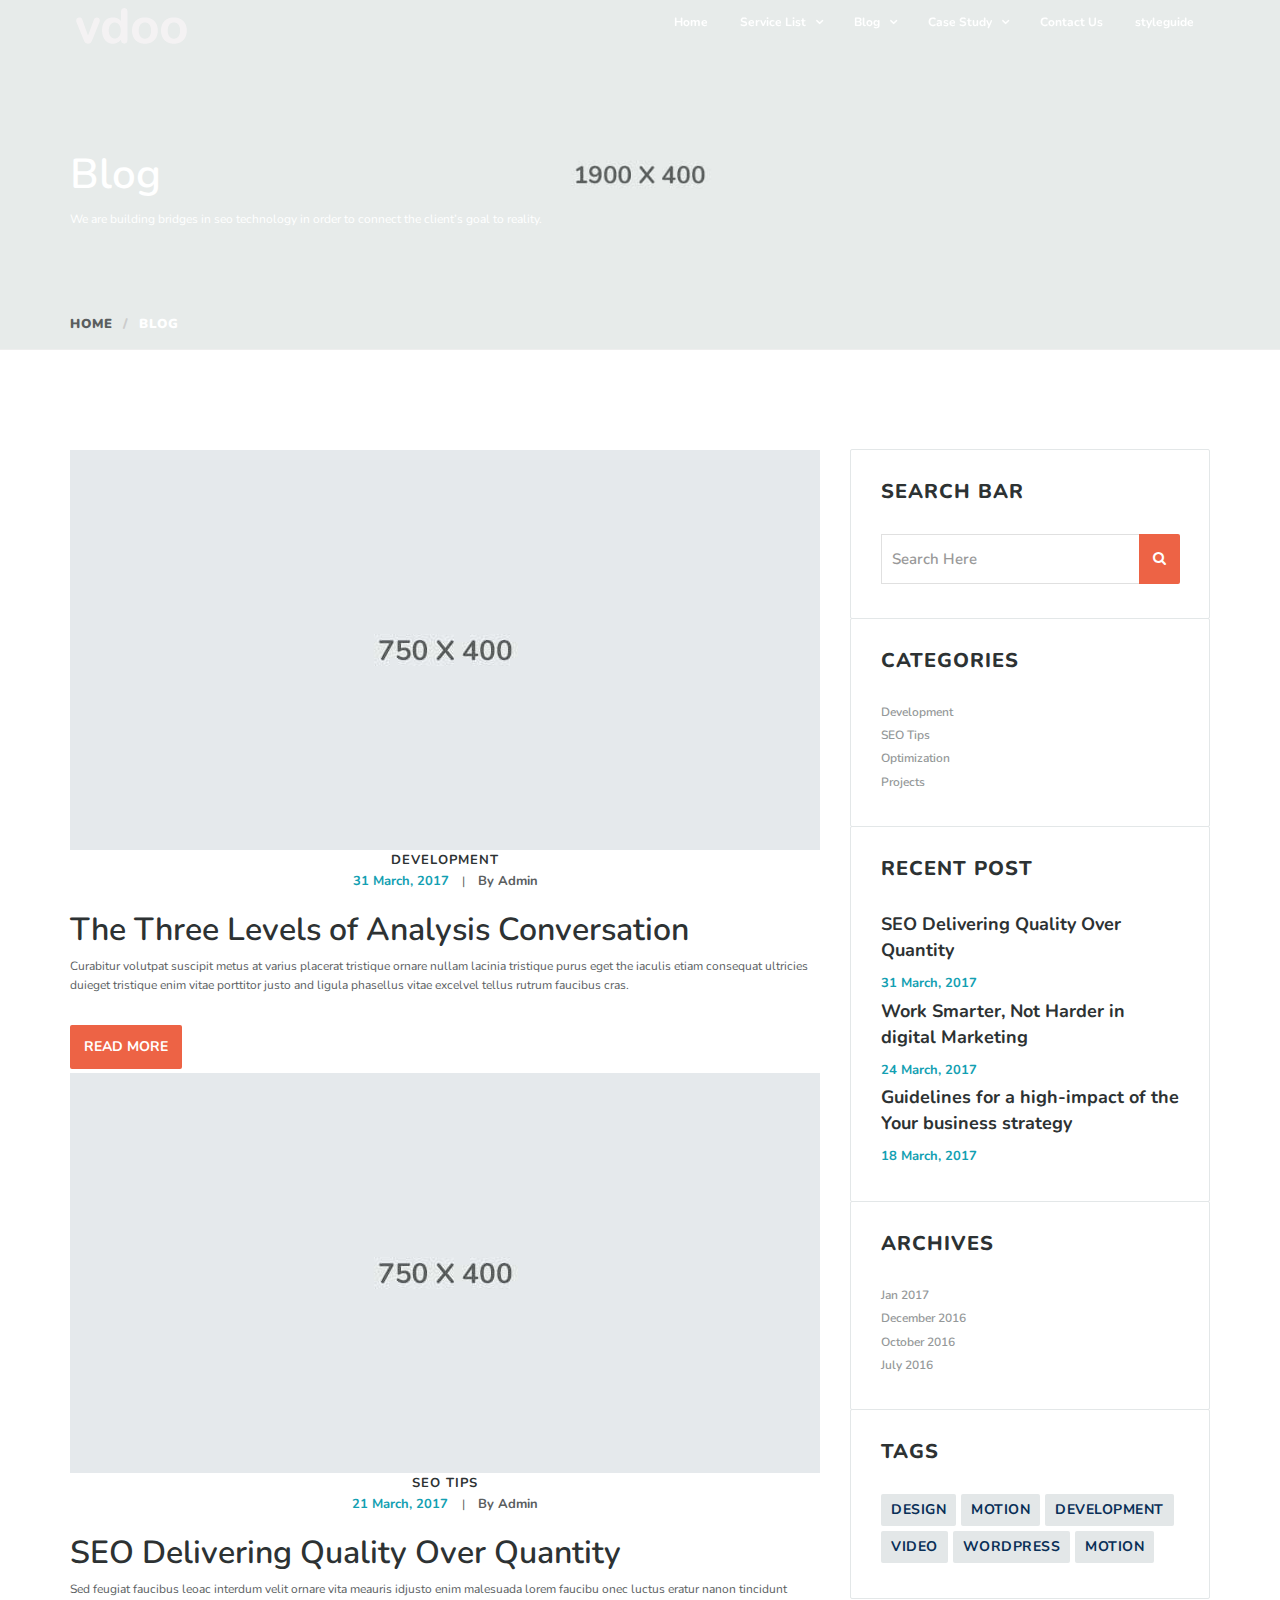
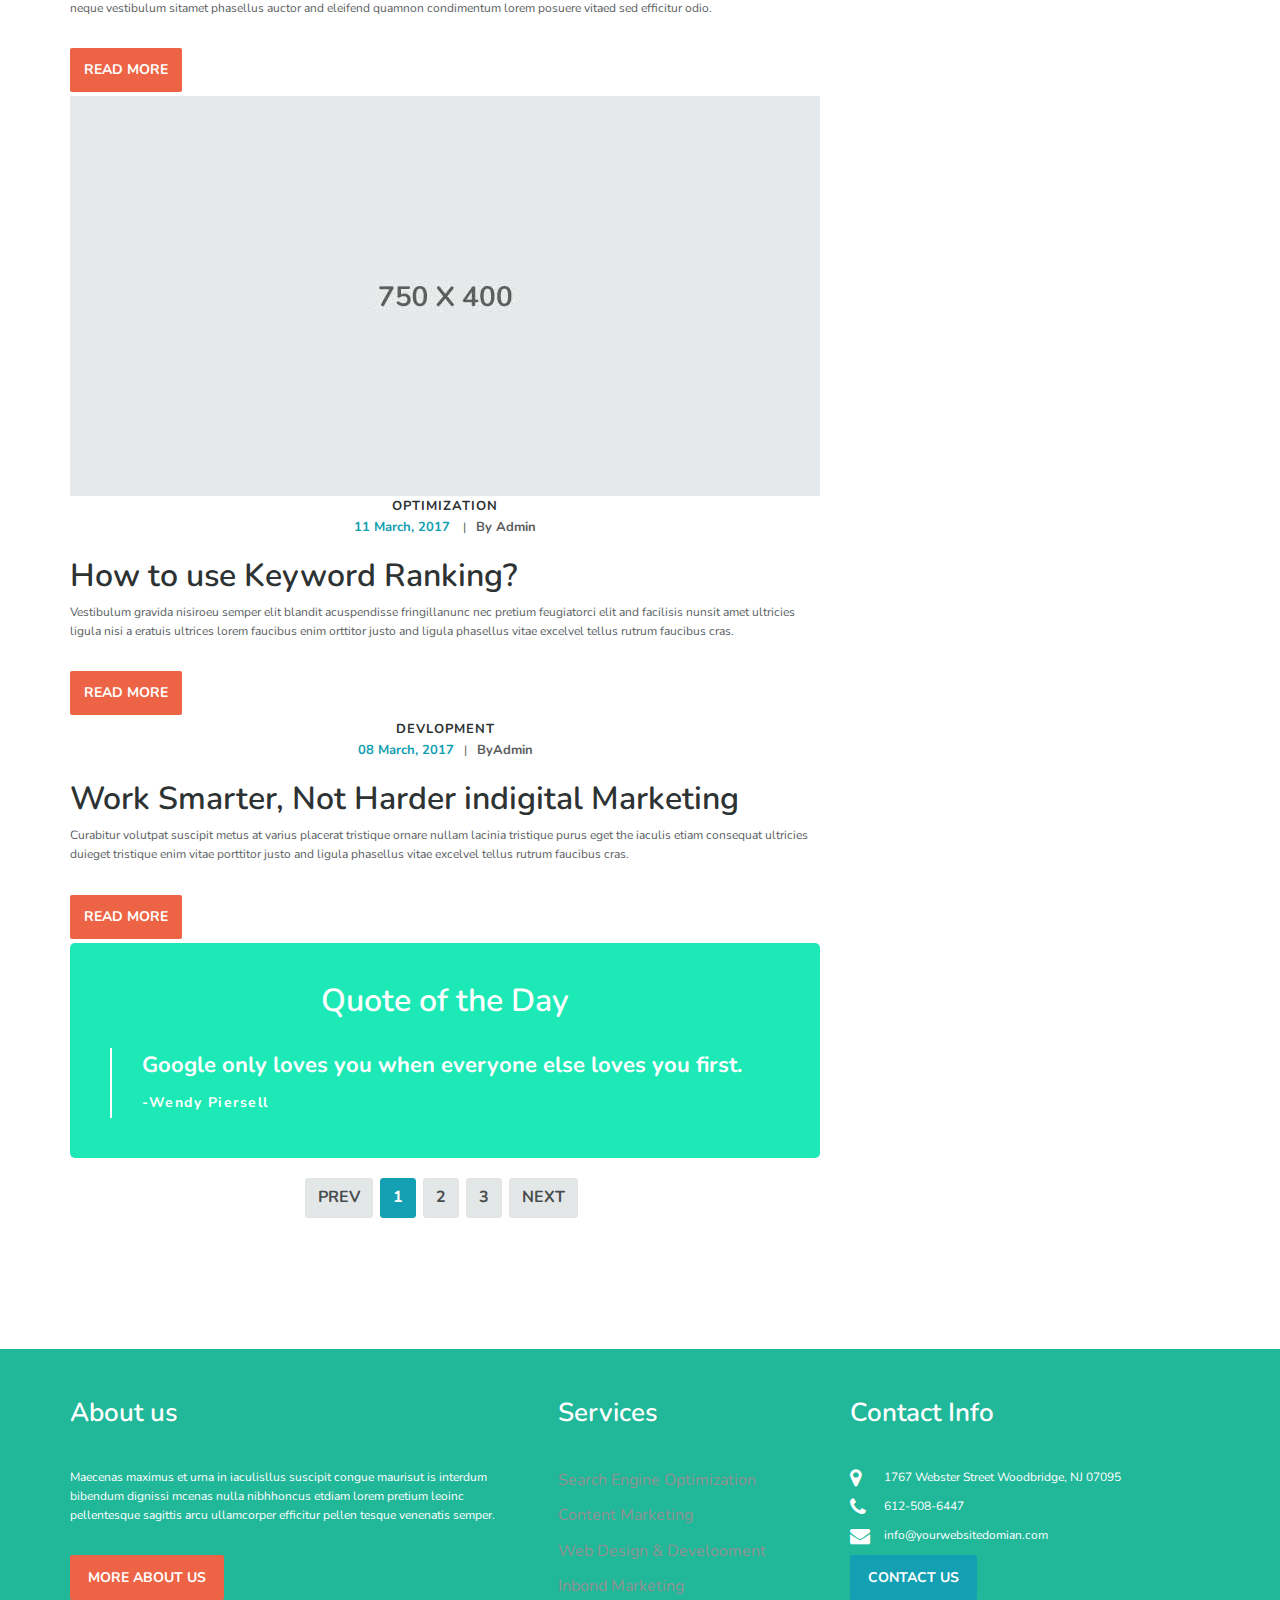
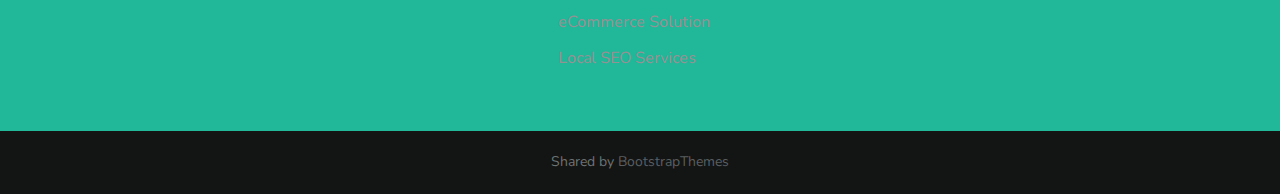
<file: blog-default.html>
<!DOCTYPE html>
<html lang="en">
<head>
<meta charset="utf-8">
<meta http-equiv="X-UA-Compatible" content="IE=edge">
<meta name="viewport" content="width=device-width, initial-scale=1">
<!-- The above 3 meta tags *must* come first in the head; any other head content must come *after* these tags -->
<meta name="description" content="">
<meta name="keywords" content="">
<title>SEO Marketing - Responsive Website Template</title>
<!-- Bootstrap -->
<link href="css/bootstrap.min.css" rel="stylesheet">
<link href="css/style.css" rel="stylesheet">
<link href="https://fonts.googleapis.com/css?family=Nunito:200,200i,300,300i,400,400i,600,600i,700,700i,800,800i,900,900i" rel="stylesheet">
<link href="css/font-awesome.min.css" rel="stylesheet">
<!-- HTML5 shim and Respond.js for IE8 support of HTML5 elements and media queries -->
<!-- WARNING: Respond.js doesn't work if you view the page via file:// -->
<!--[if lt IE 9]>
      <script src="https://oss.maxcdn.com/html5shiv/3.7.3/html5shiv.min.js"></script>
      <script src="https://oss.maxcdn.com/respond/1.4.2/respond.min.js"></script>
    <![endif]-->
</head>

<body>

<!-- header-section start -->
<div class="header navbar-fixed-top">
  <div class="container">
    <div class="row">
      <div class="col-lg-4 col-md-2 col-sm-12 col-xs-12"> <a href="index.html"><img src="images/logo.png" alt="SEO Marketing - Responsive Website Template"></a> </div>
      <div class="col-lg-8 col-md-10 col-sm-12 col-xs-12">
        <div class="navigation">
          <div id="navigation">
            <ul>
              <li class="active"><a href="index.html" title="Home">Home</a></li>
              <li class="has-sub"><a href="service-list.html" title="Service List">Service List</a>
                <ul>
                  <li><a href="service-list.html" title="Service List">Service List</a></li>
                  <li><a href="service-single.html" title="service-single">Service-single</a></li>
                </ul>
              </li>
              <li class="has-sub"><a href="blog-default.html" title="Blog ">Blog</a>
                <ul>
                  <li><a href="blog-default.html" title="Blog">Blog Default</a></li>
                  <li><a href="blog-single.html" title="Blog Single ">Blog Single</a></li>
                </ul>
              </li>
              <li><a href="case-study.html" title="Case Study">Case Study</a>
                <ul>
                  <li><a href="case-study.html" title="Case Study">Case Study</a></li>
                  <li><a href="case-study-single.html" title="Case Single">Case Single</a></li>
                </ul>
              </li>
              <li><a href="contact-us.html" title="Contact Us">Contact Us</a> </li>
              <li><a href="styleguide.html" title="Styleguide">styleguide</a> </li>
            </ul>
          </div>
        </div>
      </div>
    </div>
  </div>
</div>
<!-- header-section close -->

<div class="page-header">
  <div class="container">
    <div class="row">
      <div class="page-section">
        <div class="col-md-6">
          <div class="page-description">
            <h1 class="page-title">Blog</h1>
            <p>We are building bridges in seo technology in order to connect the client’s goal to reality.</p>
          </div>
        </div>
        <div class="col-md-12">
          <div class="page-breadcrumb">
            <ol class="breadcrumb">
              <li><a href="#">Home</a></li>
              <li>Blog</li>
            </ol>
          </div>
        </div>
      </div>
    </div>
  </div>
</div>
<!--pageheader close -->

<div class="space-medium">
  <div class="container">
    <div class="row">
      <div class="col-md-8 col-lg-8 col-sm-8 col-xs-12">
        <div class="row"> 
          <!-- blog-1 start -->
          <div class="col-md-12 col-lg-12 col-xs-12 col-sm-12">
            <div class="post-block">
              <div class="post-img"><a href="#" class="imghover"><img src="images/blog-post-1.jpg" alt class="img-responsive"></a></div>
              <div class="post-content">
                <div class="meta">
                  <div class="meta-categories"><span>Development</span></div>
                  <span class="meta-date">31 March, 2017</span> <span>|</span> <span class="meta-author">By <a href="#">Admin</a></span> </div>
                <h1 class="post-title"><a href="#" class="title">The Three Levels of Analysis Conversation</a></h1>
                <p class="text-left">Curabitur volutpat suscipit metus at varius placerat tristique ornare nullam lacinia tristique purus eget the iaculis etiam consequat ultricies duieget tristique enim vitae porttitor justo 
                  and ligula phasellus vitae excelvel tellus rutrum faucibus cras.</p>
                <a href="#" class="btn btn-primary">Read more</a> </div>
            </div>
          </div>
          <!-- blog-1 close --> 
          
          <!-- blog-1 start -->
          <div class="col-md-12 col-lg-12 col-xs-12 col-sm-12">
            <div class="post-block">
              <div class="post-img"><a href="#"><img src="images/blog-post-2.jpg" alt class="img-responsive"></a></div>
              <div class="post-content">
                <div class="meta">
                  <div class="meta-categories"><span>SEO TIPS</span></div>
                  <span class="meta-date">21 March, 2017 </span> <span>|</span> <span class="meta-author"> By <a href="#">Admin</a></span> </div>
                <h1 class="post-title"><a href="#" class="title">SEO Delivering Quality Over Quantity</a></h1>
                <p class="text-left">Sed feugiat faucibus leoac interdum velit ornare vita meauris idjusto enim malesuada lorem faucibu onec luctus
                  eratur nanon tincidunt neque vestibulum sitamet phasellus auctor and eleifend quamnon condimentum lorem posuere vitaed sed efficitur odio. </p>
                <a href="#" class="btn btn-primary">Read more</a> </div>
            </div>
          </div>
          <!-- blog-1 close --> 
          
          <!-- blog-1 start -->
          <div class="col-md-12 col-lg-12 col-xs-12 col-sm-12">
            <div class="post-block">
              <div class="post-img"><a href="#" class="imghover"><img src="images/blog-post-3.jpg" alt class="img-responsive"></a></div>
              <div class="post-content">
                <div class="meta">
                  <div class="meta-categories"><span>optimization</span></div>
                  <span class="meta-date">11 March, 2017</span> <span>|</span><span class="meta-author">By <a href="#">Admin</a></span> </div>
                <h1 class="post-title"><a href="#" class="title">How to use Keyword Ranking?</a></h1>
                <p class="text-left">Vestibulum gravida nisiroeu semper elit blandit acuspendisse fringillanunc nec pretium feugiatorci elit and facilisis nunsit amet
                  ultricies ligula nisi a eratuis ultrices lorem faucibus enim orttitor justo and ligula phasellus vitae excelvel tellus rutrum faucibus cras. </p>
                <a href="#" class="btn btn-primary">Read more</a> </div>
            </div>
          </div>
          <!-- blog-1 close --> 
          
          <!-- blog-1 start -->
          <div class="col-md-12 col-lg-12 col-xs-12 col-sm-12">
            <div class="post-block">
              <div class="post-content">
                <div class="meta">
                  <div class="meta-categories"><span>Devlopment</span></div>
                  <span class="meta-date">08 March, 2017</span><span>|</span><span class="meta-author">By<a href="#">Admin</a></span> </div>
                <h1 class="post-title"><a href="#" class="title"> Work Smarter, Not Harder indigital Marketing</a></h1>
                <p class="text-left">Curabitur volutpat suscipit metus at varius placerat tristique ornare nullam lacinia tristique purus eget the iaculis etiam consequat ultricies duieget tristique enim vitae porttitor justo 
                  and ligula phasellus vitae excelvel tellus rutrum faucibus cras.</p>
                <a href="#" class="btn btn-primary">Read more</a> </div>
            </div>
          </div>
          <!-- blog-1 close --> 
          
          <!-- blog-1 start -->
          <div class="col-md-12 col-lg-12 col-xs-12 col-sm-12">
            <div class="post-block">
              <div class="quoteblock bg-default">
                <h1 class="text-center" >Quote of the Day</h1>
                <div class="quoteblock-content">
                  <p>Google only loves you when everyone else loves you first.</p>
                  <span class="quoteblock-author">-Wendy Piersell</span> </div>
              </div>
            </div>
          </div>
          <!-- blog-1 close -->
          <div class="col-md-12 col-lg-12 col-xs-12 col-sm-12">
            <div class="st-pagination">
              <ul class="pagination">
                <li><a href="#" aria-label="previous"><span aria-hidden="true">prev</span></a> </li>
                <li class="active"><a href="#">1</a></li>
                <li><a href="#">2</a></li>
                <li><a href="#">3</a></li>
                <li> <a href="#" aria-label="Next"><span aria-hidden="true">next</span></a> </li>
              </ul>
            </div>
          </div>
        </div>
      </div>
      <div class="col-md-4 col-lg-4 col-sm-4 col-xs-12"> 
        
        <!-- widget-search -->
        <div class="sidebar">
          <div class=" widget widget-search">
            <h2 class="widget-title">Search Bar</h2>
            <form>
              <div class="input-group">
                <input type="text" class="form-control" placeholder="Search Here">
                <span class="input-group-btn">
                <button class="btn btn-primary" type="button"><i class="fa fa-search"></i></button>
                </span></div>
              <!-- /input-group -->
            </form>
          </div>
          
          <!-- widget-search close --> 
          
          <!-- widget-categories -->
          <div class=" widget widget-categories">
            <h2 class="widget-title">Categories</h2>
            <ul class="arrow arrow-chevron-circle-right">
              <li><a href="#">Development</a></li>
              <li><a href="#">SEO Tips</a></li>
              <li><a href="#">Optimization</a></li>
              <li><a href="#">Projects</a></li>
            </ul>
          </div>
          
          <!-- widget-categories close --> 
          
          <!-- widget-recent-post start -->
          <div class=" widget widget-recent-post">
            <h2 class="widget-title">Recent Post</h2>
            <ul>
              <li>
                <div>
                  <h4 class="recent-title"><a href="#" class="title">SEO Delivering Quality Over Quantity</a></h4>
                  <span class="meta-date">31 March, 2017</span></div>
              </li>
              <li>
                <div>
                  <h4 class="recent-title"><a href="#" class="title">Work Smarter, Not Harder in 
                    digital Marketing</a></h4>
                  <span class=" meta-date">24 March, 2017</span></div>
              </li>
              <li>
                <div>
                  <h4 class="recent-title"><a href="#" class="title">Guidelines for a high-impact of 
                    the Your business strategy</a></h4>
                  <span class="meta-date">18 March, 2017</span></div>
              </li>
            </ul>
          </div>
          
          <!-- widget-recent-post close --> 
          
          <!-- widget-Archieves start -->
          
          <div class="widget widget-archives">
            <h2 class="widget-title">Archives</h2>
            <ul class="arrow arrow-chevron-circle-right">
              <li><a href="#">Jan 2017</a></li>
              <li><a href="#">December 2016</a></li>
              <li><a href="#">October 2016</a></li>
              <li><a href="#">July 2016</a></li>
            </ul>
          </div>
          
          <!-- widget-Archieves close --> 
          
          <!-- widget-Tag start -->
          <div class=" widget widget-tags pinside30">
            <h2 class="widget-title" >Tags</h2>
            <a href="#">Design</a><a href="#">Motion</a><a href="#">Development</a><a href="#">Video</a><a href="#">Wordpress</a><a href="#">Motion</a></div>
          
          <!-- widget-Tag close --> 
          
        </div>
      </div>
    </div>
  </div>
</div>

<!-- footer start -->
<div class="footer">
  <div class="container">
    <div class="row">
      <div class=" col-lg-5 col-md-5 col-sm-4 col-xs-12">
        <div class="footer-widget">
          <h2 class="footer-title ">About us</h2>
          <p>Maecenas maximus et urna in iaculisllus suscipit congue maurisut is interdum bibendum dignissi mcenas nulla nibhhoncus etdiam lorem pretium leoinc pellentesque sagittis arcu ullamcorper efficitur pellen tesque venenatis semper.</p>
          <a href="#" class="btn btn-primary btn-sm">More about us</a></div>
      </div>
      <div class=" col-lg-3 col-md-3 col-sm-4 col-xs-12">
        <div class="footer-widget">
          <h2 class="footer-title">Services</h2>
          <ul class="arrow arrow-chevron-circle-right">
            <li><a href="#">Search Engine Optimization</a></li>
            <li><a href="#">Content Marketing</a></li>
            <li><a href="#">Web Design & Develooment</a></li>
            <li><a href="#">Inbond Marketing</a></li>
            <li><a href="#">eCommerce Solution</a></li>
            <li><a href="#">Local SEO Services</a></li>
          </ul>
        </div>
      </div>
      <div class="col-lg-4 col-md-4  col-sm-4 col-xs-12 ">
        <div class="footer-widget">
          <h2 class="footer-title">Contact Info</h2>
          <div class="contact-info">
            <ul>
              <li><i class="fa fa-map-marker"></i>1767 Webster Street Woodbridge, NJ 07095</li>
              <li><i class="fa fa-phone"></i>612-508-6447</li>
              <li><i class="fa fa-envelope"></i>info@yourwebsitedomian.com</li>
            </ul>
            <a href="#" class="btn btn-default btn-sm">Contact us</a></div>
        </div>
      </div>
    </div>
  </div>
</div>
<div class="tiny-footer">
  <div class="container">
    <div class="row">
      <div class="col-md-12">Shared by <i class="fa fa-love"></i><a href="https://bootstrapthemes.co">BootstrapThemes</a></div>
    </div>
  </div>
</div>

<!-- footer close --> 
<!-- jQuery (necessary for Bootstrap's JavaScript plugins) --> 
<!-- jQuery (necessary for Bootstrap's JavaScript plugins) -->
<script src="js/jquery.min.js" type="text/javascript"></script>
<!-- Include all compiled plugins (below), or include individual files as needed -->
<script src="js/bootstrap.min.js" type="text/javascript"></script>
<script src="js/menumaker.js" type="text/javascript"></script>
<script src="js/navigation.js" type="text/javascript"></script>
</body>
</html>
</file>
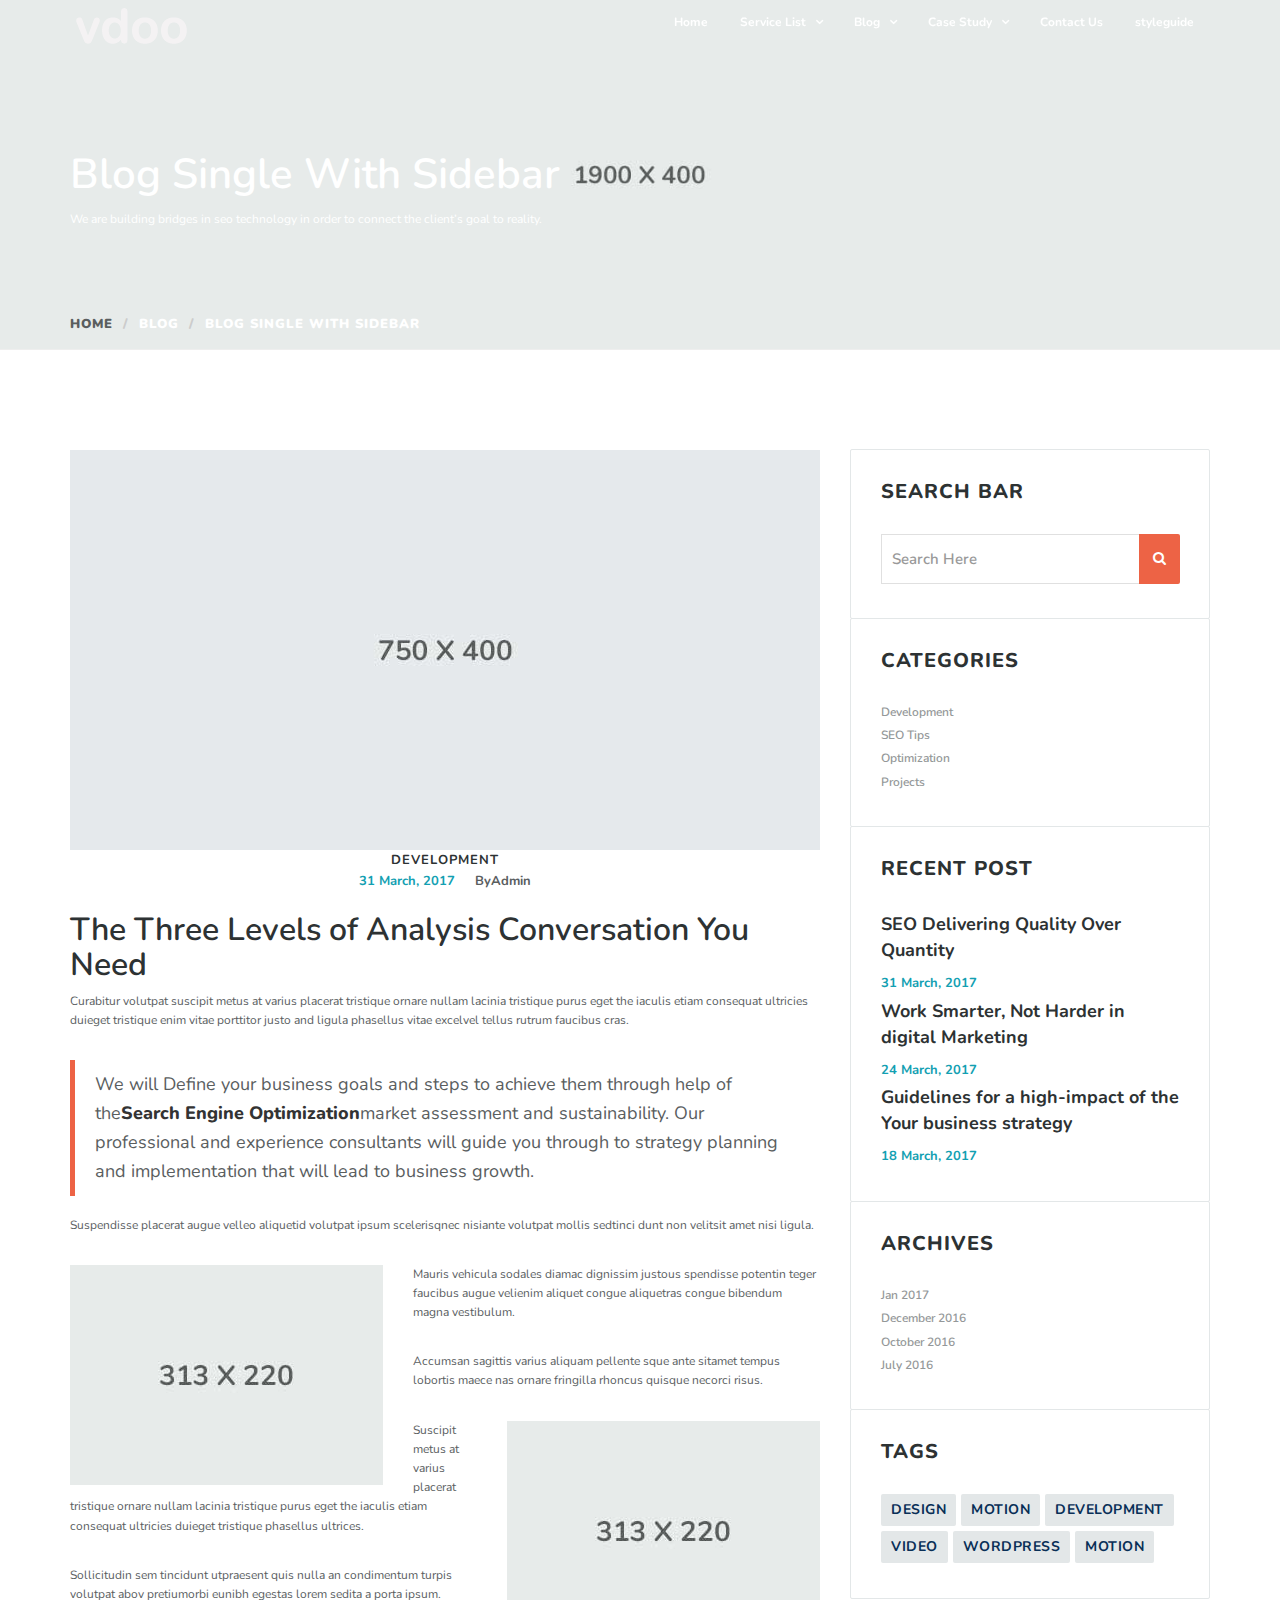
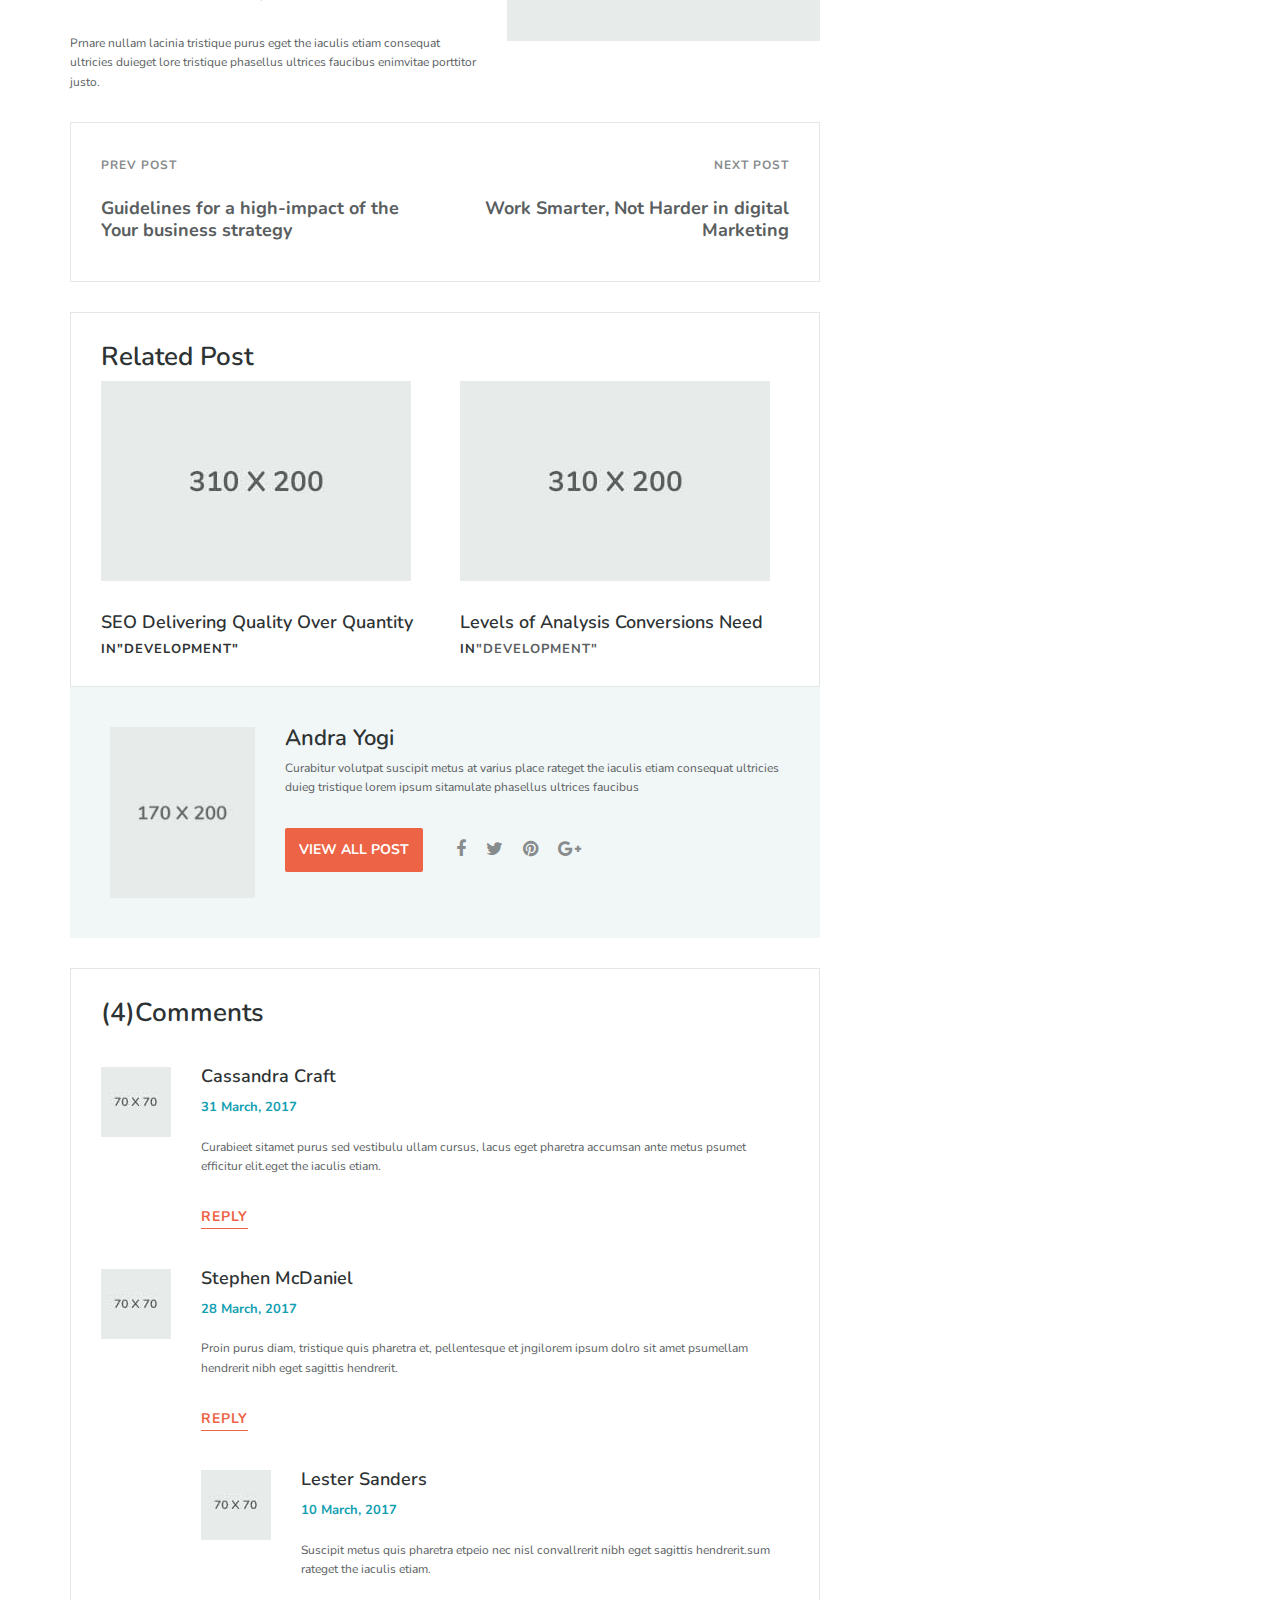
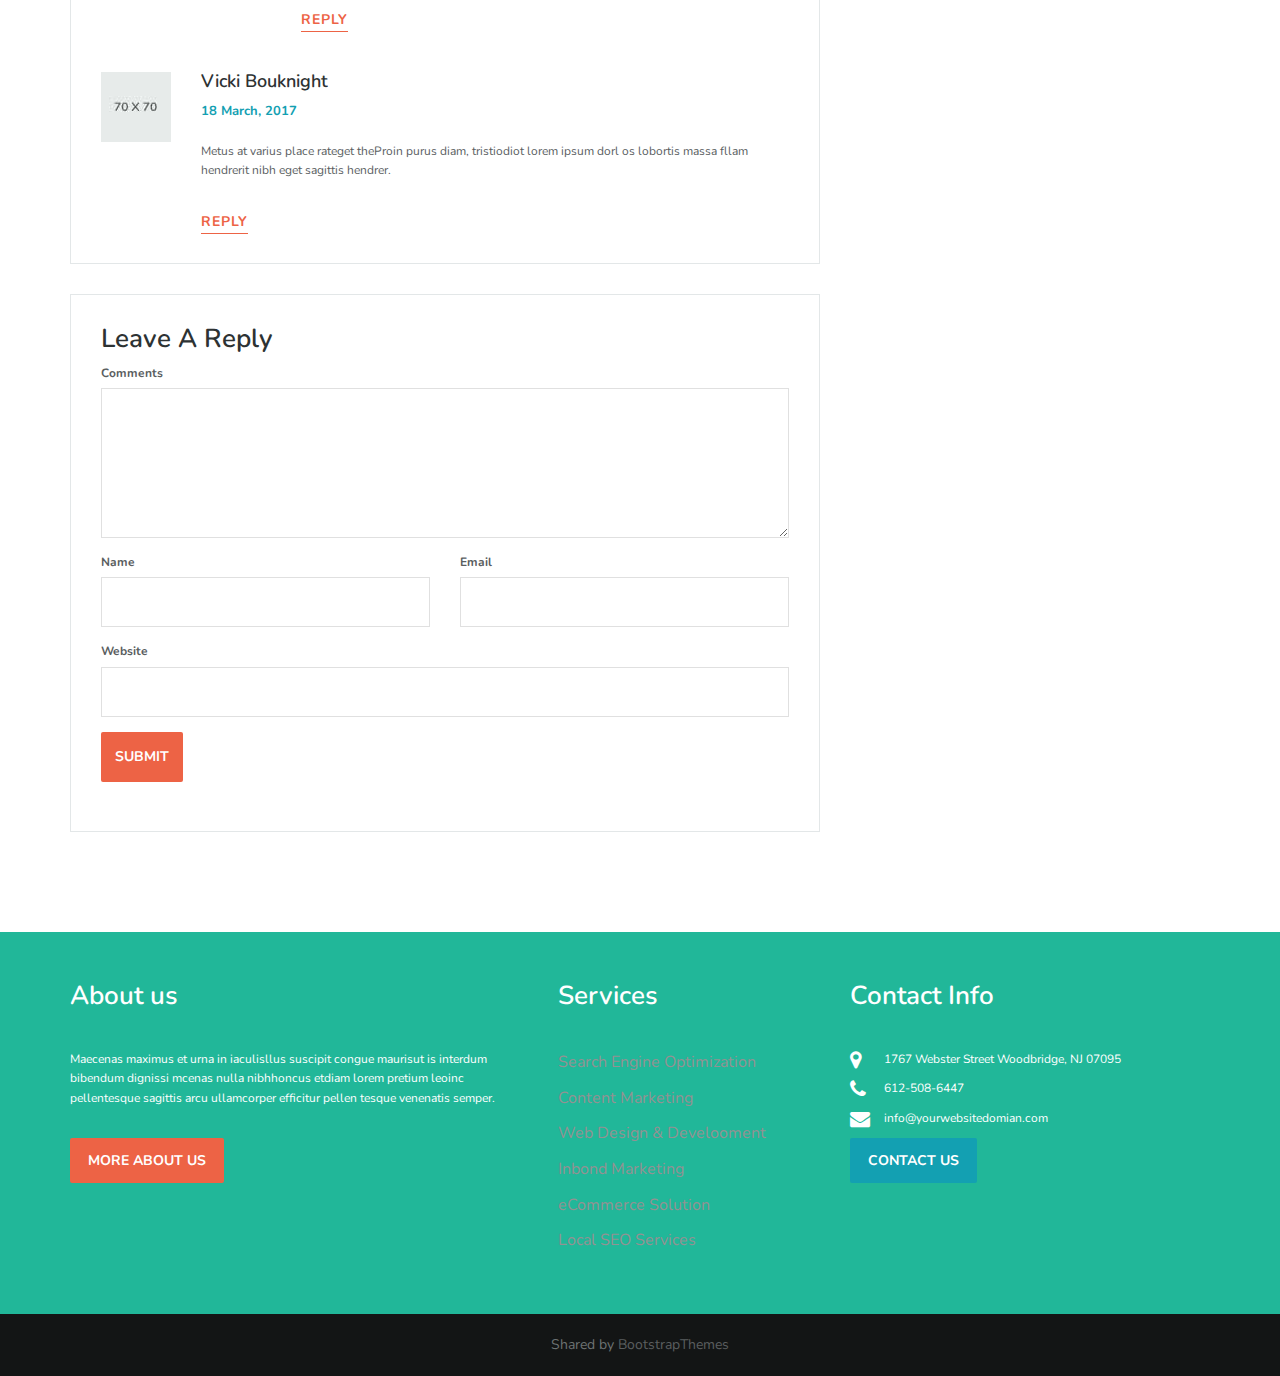
<file: blog-single.html>
<!DOCTYPE html>
<html lang="en">
<head>
<meta charset="utf-8">
<meta http-equiv="X-UA-Compatible" content="IE=edge">
<meta name="viewport" content="width=device-width, initial-scale=1">
<!-- The above 3 meta tags *must* come first in the head; any other head content must come *after* these tags -->
<meta name="description" content="">
<meta name="keywords" content="">
<title>SEO Marketing - Responsive Website Template</title>
<!-- Bootstrap -->
<link href="css/bootstrap.min.css" rel="stylesheet">
<link href="css/style.css" rel="stylesheet">
<link href="https://fonts.googleapis.com/css?family=Nunito:200,200i,300,300i,400,400i,600,600i,700,700i,800,800i,900,900i" rel="stylesheet">
<link href="css/font-awesome.min.css" rel="stylesheet">
<!-- HTML5 shim and Respond.js for IE8 support of HTML5 elements and media queries -->
<!-- WARNING: Respond.js doesn't work if you view the page via file:// -->
<!--[if lt IE 9]>
      <script src="https://oss.maxcdn.com/html5shiv/3.7.3/html5shiv.min.js"></script>
      <script src="https://oss.maxcdn.com/respond/1.4.2/respond.min.js"></script>
    <![endif]-->
</head>

<body>

<!-- header-section start -->
<div class="header navbar-fixed-top">
  <div class="container">
    <div class="row">
      <div class="col-lg-4 col-md-2 col-sm-12 col-xs-12"> <a href="index.html"><img src="images/logo.png" alt="SEO Marketing - Responsive Website Template"></a></div>
      <div class="col-lg-8 col-md-10 col-sm-12 col-xs-12">
        <div class="navigation">
          <div id="navigation">
            <ul>
              <li class="active"><a href="index.html" title="Home">Home</a></li>
              <li class="has-sub"><a href="service-list.html" title="Service List">Service List</a>
                <ul>
                  <li><a href="service-list.html" title="Service List">Service List</a></li>
                  <li><a href="service-single.html" title="service-single">Service-single</a></li>
                </ul>
              </li>
              <li class="has-sub"><a href="blog-default.html" title="Blog ">Blog</a>
                <ul>
                  <li><a href="blog-default.html" title="Blog">Blog Default</a></li>
                  <li><a href="blog-single.html" title="Blog Single ">Blog Single</a></li>
                </ul>
              </li>
              <li><a href="case-study.html" title="Case Study">Case Study</a>
                <ul>
                  <li><a href="case-study.html" title="Case Study">Case Study</a></li>
                  <li><a href="case-study-single.html" title="Case Single">Case Single</a></li>
                </ul>
              </li>
              <li><a href="contact-us.html" title="Contact Us">Contact Us</a> </li>
              <li><a href="styleguide.html" title="Styleguide">styleguide</a> </li>
            </ul>
          </div>
        </div>
      </div>
    </div>
  </div>
</div>
<!-- header-section close -->
<div class="page-header">
  <div class="container">
    <div class="row">
      <div class="page-section">
        <div class="col-md-6">
          <div class="page-description">
            <h1 class="page-title">Blog Single With Sidebar</h1>
            <p>We are building bridges in seo technology in order to connect the client’s goal to reality.</p>
          </div>
        </div>
        <div class="col-md-12">
          <div class="page-breadcrumb">
            <ol class="breadcrumb">
              <li><a href="#">Home</a></li>
              <li>Blog</li>
              <li>Blog Single with sidebar</li>
            </ol>
          </div>
        </div>
      </div>
    </div>
  </div>
</div>

<!-- pageheader close -->
<div class="space-medium">
  <div class="container">
    <div class="row">
      <div class="col-md-8 col-lg-8 col-sm-8 col-xs-12">
        <div class="row"> 
          <!-- blog-1 start -->
          <div class="col-md-12 col-lg-12 col-xs-12 col-sm-12">
            <div class="post-block">
              <div class="post-img"><a href="#"  class="imghover"><img src="images/blog-post-1.jpg" alt 	class="img-responsive"></a></div>
              <div class="post-content mb30">
                <div class="meta">
                  <div class="meta-categories"><span>Development</span></div>
                  <span class="meta-date">31 March, 2017</span><span class="meta-author">By<a href="#">Admin</a></span></div>
                <h1 class="post-title"><a href="#" class="title">The Three Levels of Analysis Conversation You Need</a></h1>
                <p>Curabitur volutpat suscipit metus at varius placerat tristique ornare nullam lacinia tristique purus eget the iaculis etiam consequat ultricies duieget tristique enim vitae porttitor justo 
                  and ligula phasellus vitae excelvel tellus rutrum faucibus cras.</p>
                <blockquote>
                  <p>We will Define your business goals and steps to achieve them through help of  the<strong>Search Engine Optimization</strong>market assessment and sustainability.
                    Our professional and experience  consultants will guide you through to strategy planning and implementation that will lead to business growth.</p>
                </blockquote>
                <p>Suspendisse placerat augue velleo aliquetid volutpat ipsum scelerisqnec nisiante volutpat mollis sedtinci dunt non velitsit amet nisi ligula.</p>
                <img src="images/left-image.jpg"  alt="" class="align-left">
                <p>Mauris vehicula sodales diamac dignissim justous spendisse potentin teger faucibus augue velienim aliquet congue aliquetras congue bibendum magna vestibulum.</p>
                <p>Accumsan sagittis varius aliquam pellente sque ante sitamet tempus lobortis maece nas ornare fringilla rhoncus quisque necorci risus.</p>
                <img src="images/right-image.jpg"  alt=""  class="align-right">
                <p>Suscipit metus at varius placerat tristique ornare nullam lacinia tristique purus eget the iaculis etiam consequat ultricies duieget tristique phasellus ultrices.</p>
                <p>Sollicitudin sem tincidunt utpraesent quis nulla an condimentum turpis volutpat abov pretiumorbi eunibh  egestas lorem sedita a porta ipsum.</p>
                <p>Prnare nullam lacinia tristique purus eget the iaculis etiam consequat ultricies duieget lore tristique phasellus ultrices faucibus enimvitae porttitor justo.</p>
              </div>
              <div class="post-navigation mb30">
                <div class="row">
                  <div class="nav-links">
                    <div class="col-lg-6 col-md-6 col-sm-6 col-xs-12">
                      <div><a href="#" class=" prev-link mb30">Prev Post</a>
                        <h4 class="previous-next-title"><a href="#">Guidelines for a high-impact of the Your business strategy</a></h4>
                      </div>
                    </div>
                    <div class="col-lg-6 col-md-6 col-sm-6 col-xs-12">
                      <div class=" nav-next text-right"><a href="#" class="next-link mb30">Next Post</a>
                        <h4 class="previous-next-title"><a href="#">Work Smarter, Not Harder in digital Marketing</a></h4>
                      </div>
                    </div>
                  </div>
                </div>
              </div>
              <div class="related-block">
                <div class="row">
                  <div class=" col-lg-12 col-md-12 col-sm-12 col-xs-12">
                    <div>
                      <h2>Related Post</h2>
                      <div class="row">
                        <div class="recent-post">
                          <div class="col-lg-6 col-md-6 col-sm-6 col-xs-12">
                            <div class="related-img"><img src="images/related-post-1.jpg" alt class="img-responsive"></div>
                            <div class="related-post-content">
                              <h4 class="related-title"><a href="#" class="title">SEO Delivering Quality Over Quantity</a></h4>
                              <span class="meta-categories">In<a href="#" class="title">"Development"</a></span></div>
                          </div>
                        </div>
                        <div class="recent-post">
                          <div class="col-lg-6 col-md-6 col-sm-6 col-xs-12">
                            <div class="related-img"><img src="images/related-post-2.jpg" alt class="img-responsive"></div>
                            <div class="related-post-content">
                              <h4 class="related-title"><a href="#" class="title">Levels of Analysis Conversions Need</a></h4>
                              <span class="meta-categories">In<a href="#">"Development"</a></span></div>
                          </div>
                        </div>
                      </div>
                    </div>
                  </div>
                </div>
              </div>
            </div>
            <!--Author post start-->
            <div class="author-block">
              <div class="row">
                <div class=" col-lg-12 col-md-12 col-sm-6 col-xs-12">
                  <div class="author-post">
                    <div class="row">
                      <div class="col-lg-3 col-md-3 col-sm-6 col-xs-12">
                        <div class="author-img"><a href="#"><img src="images/author-image.jpg" alt class="img-responsive"></a></div>
                      </div>
                      <div class="col-lg-9 col-md-9 col-sm-6 col-xs-12">
                        <div class="author-post-content">
                          <h4 class="author-title"><a href="#" class="title">Andra Yogi</a></h4>
                          <p>Curabitur volutpat suscipit metus at  varius place rateget the iaculis etiam consequat ultricies duieg tristique lorem ipsum sitamulate phasellus ultrices faucibus</p>
                          <div class="author-post-btn"><a href="#" class="btn btn-primary">view all post</a></div>
                          <div class="author-social"><a href="#"><i class="fa fa-facebook"></i></a><a href="#"><i class="fa fa-twitter"></i></a><a href="#"><i class="fa fa-pinterest"></i></a><a href="#"><i class="fa fa-google-plus"></i></a></div>
                        </div>
                      </div>
                    </div>
                  </div>
                </div>
              </div>
            </div>
            
            <!--Author post close--> 
            <!--comments start-->
            <div class="comment-area">
              <div class="row">
                <div class=" col-lg-12 col-md-12">
                  <div class="comment-title">
                    <h2>(4)Comments</h2>
                  </div>
                  <ul class="comment-list">
                    <li>
                      <div class="comment-author"><img src="images/comment-post-1.jpg" alt class="img-responsive"></div>
                      <div class="comment-info">
                        <div class="comment-header">
                          <h4>Cassandra Craft</h4>
                          <span class="meta-date">31 March, 2017</span></div>
                        <div class="comment-content">
                          <p>Curabieet sitamet purus sed vestibulu ullam cursus, lacus eget pharetra accumsan ante metus psumet efficitur elit.eget the iaculis etiam.</p>
                        </div>
                        <div class="reply"><a href="#" class="btn-link">Reply</a></div>
                      </div>
                    </li>
                  </ul>
                  <ul class="comment-list">
                    <li>
                      <div class="comment-author"><img src="images/comment-post-2.jpg" alt class="img-responsive"></div>
                      <div class="comment-info">
                        <div class="comment-header">
                          <h4>Stephen McDaniel</h4>
                          <span class="meta-date">28 March, 2017</span></div>
                        <div class="comment-content">
                          <p>Proin purus diam, tristique quis pharetra et, pellentesque et jngilorem ipsum dolro sit amet psumellam hendrerit nibh eget sagittis hendrerit.</p>
                        </div>
                        <div class="reply"><a href="#" class="btn-link">Reply</a></div>
                      </div>
                      <ul class="comment-list childern">
                        <li>
                          <div class="comment-author"><img src="images/comment-post-3.jpg" alt class="img-responsive"></div>
                          <div class="comment-info">
                            <div class="comment-header">
                              <h4>Lester Sanders</h4>
                              <span class="meta-date">10 March, 2017</span></div>
                            <div class="comment-content">
                              <p>Suscipit metus  quis pharetra etpeio nec nisl convallrerit nibh eget sagittis hendrerit.sum rateget the iaculis etiam.</p>
                            </div>
                            <div class="reply"><a href="#" class="btn-link">Reply</a></div>
                          </div>
                        </li>
                      </ul>
                    </li>
                  </ul>
                  <ul class="comment-list">
                    <li>
                      <div class="comment-author"><img src="images/comment-post-4.jpg" alt class="img-responsive"></div>
                      <div class="comment-info">
                        <div class="comment-header">
                          <h4>Vicki Bouknight</h4>
                          <span class="meta-date">18 March, 2017</span></div>
                        <div class="comment-content">
                          <p>Metus at varius place rateget theProin purus diam, tristiodiot lorem ipsum dorl os lobortis massa fllam hendrerit nibh eget sagittis hendrer.</p>
                        </div>
                        <a href="#" class="btn-link">Reply</a></div>
                    </li>
                  </ul>
                </div>
              </div>
            </div>
            <div class="leave-comments">
              <h2>Leave A Reply</h2>
              <form>
                <div class="row">
                  <div class="col-md-12">
                    <div class="form-group">
                      <label class="control-label" for="textarea">Comments</label>
                      <textarea class="form-control" id="textarea" name="textarea" rows="6"></textarea>
                    </div>
                  </div>
                  <div class="col-md-6">
                    <div class="form-group">
                      <label class="control-label" for="name">Name</label>
                      <input id="name" name="name" type="text" class="form-control">
                    </div>
                  </div>
                  <div class="col-md-6">
                    <div class="form-group">
                      <label class="control-label" for="email">Email</label>
                      <input id="email" name="email" type="email" class="form-control">
                    </div>
                  </div>
                  <div class="col-md-12">
                    <div class="form-group">
                      <label class="control-label" for="website">Website</label>
                      <input id="website" name="website" type="text" class="form-control">
                    </div>
                  </div>
                  <div class="col-md-12">
                    <div class="form-group">
                      <button id="singlebutton" name="singlebutton" class="btn btn-primary">Submit</button>
                    </div>
                  </div>
                </div>
              </form>
            </div>
          </div>
        </div>
        
        <!-- blog-1 close --> 
        
      </div>
      <div class="col-md-4 col-lg-4 col-sm-4 col-xs-12"> 
        
        <!-- widget-search -->
        <div class="sidebar">
          <div class=" widget widget-search">
            <h2 class="widget-title">Search Bar</h2>
            <form>
              <div class="input-group">
                <input type="text" class="form-control" placeholder="Search Here">
                <span class="input-group-btn">
                <button class="btn btn-primary" type="button"><i class="fa fa-search"></i></button>
                </span></div>
              <!-- /input-group -->
            </form>
          </div>
          
          <!-- widget-search close --> 
          
          <!-- widget-categories -->
          <div class=" widget widget-categories">
            <h2 class="widget-title">Categories</h2>
            <ul class="arrow arrow-chevron-circle-right">
              <li><a href="#">Development</a></li>
              <li><a href="#">SEO Tips</a></li>
              <li><a href="#">Optimization</a></li>
              <li><a href="#">Projects</a></li>
            </ul>
          </div>
          
          <!-- widget-categories close --> 
          
          <!-- widget-recent-post start -->
          <div class=" widget widget-recent-post">
            <h2 class="widget-title">Recent Post</h2>
            <ul>
              <li>
                <div>
                  <h4 class="recent-title"><a href="#" class="title">SEO Delivering Quality Over Quantity</a></h4>
                  <span class="meta-date">31 March, 2017</span></div>
              </li>
              <li>
                <div>
                  <h4 class="recent-title"><a href="#" class="title">Work Smarter, Not Harder in 
                    digital Marketing</a></h4>
                  <span class=" meta-date">24 March, 2017</span></div>
              </li>
              <li>
                <div>
                  <h4 class="recent-title"><a href="#" class="title">Guidelines for a high-impact of 
                    the Your business strategy</a></h4>
                  <span class="meta-date">18 March, 2017</span></div>
              </li>
            </ul>
          </div>
          
          <!-- widget-recent-post close --> 
          
          <!-- widget-Archieves start -->
          
          <div class="widget widget-archives">
            <h2 class="widget-title">Archives</h2>
            <ul class="arrow arrow-chevron-circle-right">
              <li><a href="#">Jan 2017</a></li>
              <li><a href="#">December 2016</a></li>
              <li><a href="#">October 2016</a></li>
              <li><a href="#">July 2016</a></li>
            </ul>
          </div>
          
          <!-- widget-Archieves close --> 
          
          <!-- widget-Tag start -->
          <div class=" widget widget-tags pinside30">
            <h2 class="widget-title" >Tags</h2>
            <a href="#">Design</a><a href="#">Motion</a><a href="#">Development</a><a href="#">Video</a><a href="#">Wordpress</a><a href="#">Motion</a></div>
          
          <!-- widget-Tag close --> 
          
        </div>
      </div>
    </div>
  </div>
</div>

<!-- footer start -->
<div class="footer">
  <div class="container">
    <div class="row">
      <div class=" col-lg-5 col-md-5 col-sm-4 col-xs-12">
        <div class="footer-widget">
          <h2 class="footer-title ">About us</h2>
          <p>Maecenas maximus et urna in iaculisllus suscipit congue maurisut is interdum bibendum dignissi mcenas nulla nibhhoncus etdiam lorem pretium leoinc pellentesque sagittis arcu ullamcorper efficitur pellen tesque venenatis semper.</p>
          <a href="#" class="btn btn-primary btn-sm">More about us</a></div>
      </div>
      <div class=" col-lg-3 col-md-3 col-sm-4 col-xs-12">
        <div class="footer-widget">
          <h2 class="footer-title">Services</h2>
          <ul class="arrow arrow-chevron-circle-right">
            <li><a href="#">Search Engine Optimization</a></li>
            <li><a href="#">Content Marketing</a></li>
            <li><a href="#">Web Design & Develooment</a></li>
            <li><a href="#">Inbond Marketing</a></li>
            <li><a href="#">eCommerce Solution</a></li>
            <li><a href="#">Local SEO Services</a></li>
          </ul>
        </div>
      </div>
      <div class="col-lg-4 col-md-4  col-sm-4 col-xs-12 ">
        <div class="footer-widget">
          <h2 class="footer-title">Contact Info</h2>
          <div class="contact-info">
            <ul>
              <li><i class="fa fa-map-marker"></i>1767 Webster Street Woodbridge, NJ 07095</li>
              <li><i class="fa fa-phone"></i>612-508-6447</li>
              <li><i class="fa fa-envelope"></i>info@yourwebsitedomian.com</li>
            </ul>
            <a href="#" class="btn btn-default btn-sm">Contact us</a></div>
        </div>
      </div>
    </div>
  </div>
</div>
<div class="tiny-footer">
  <div class="container">
    <div class="row">
      <div class="col-md-12">Shared by <i class="fa fa-love"></i><a href="https://bootstrapthemes.co">BootstrapThemes</a></div>
    </div>
  </div>
</div>

<!-- footer close --> 
<!-- jQuery (necessary for Bootstrap's JavaScript plugins) --> 
<!-- jQuery (necessary for Bootstrap's JavaScript plugins) -->
<script src="js/jquery.min.js" type="text/javascript"></script>
<!-- Include all compiled plugins (below), or include individual files as needed -->
<script src="js/bootstrap.min.js" type="text/javascript"></script>
<script src="js/menumaker.js" type="text/javascript"></script>
<script src="js/navigation.js" type="text/javascript"></script>
</body>
</html>
</file>
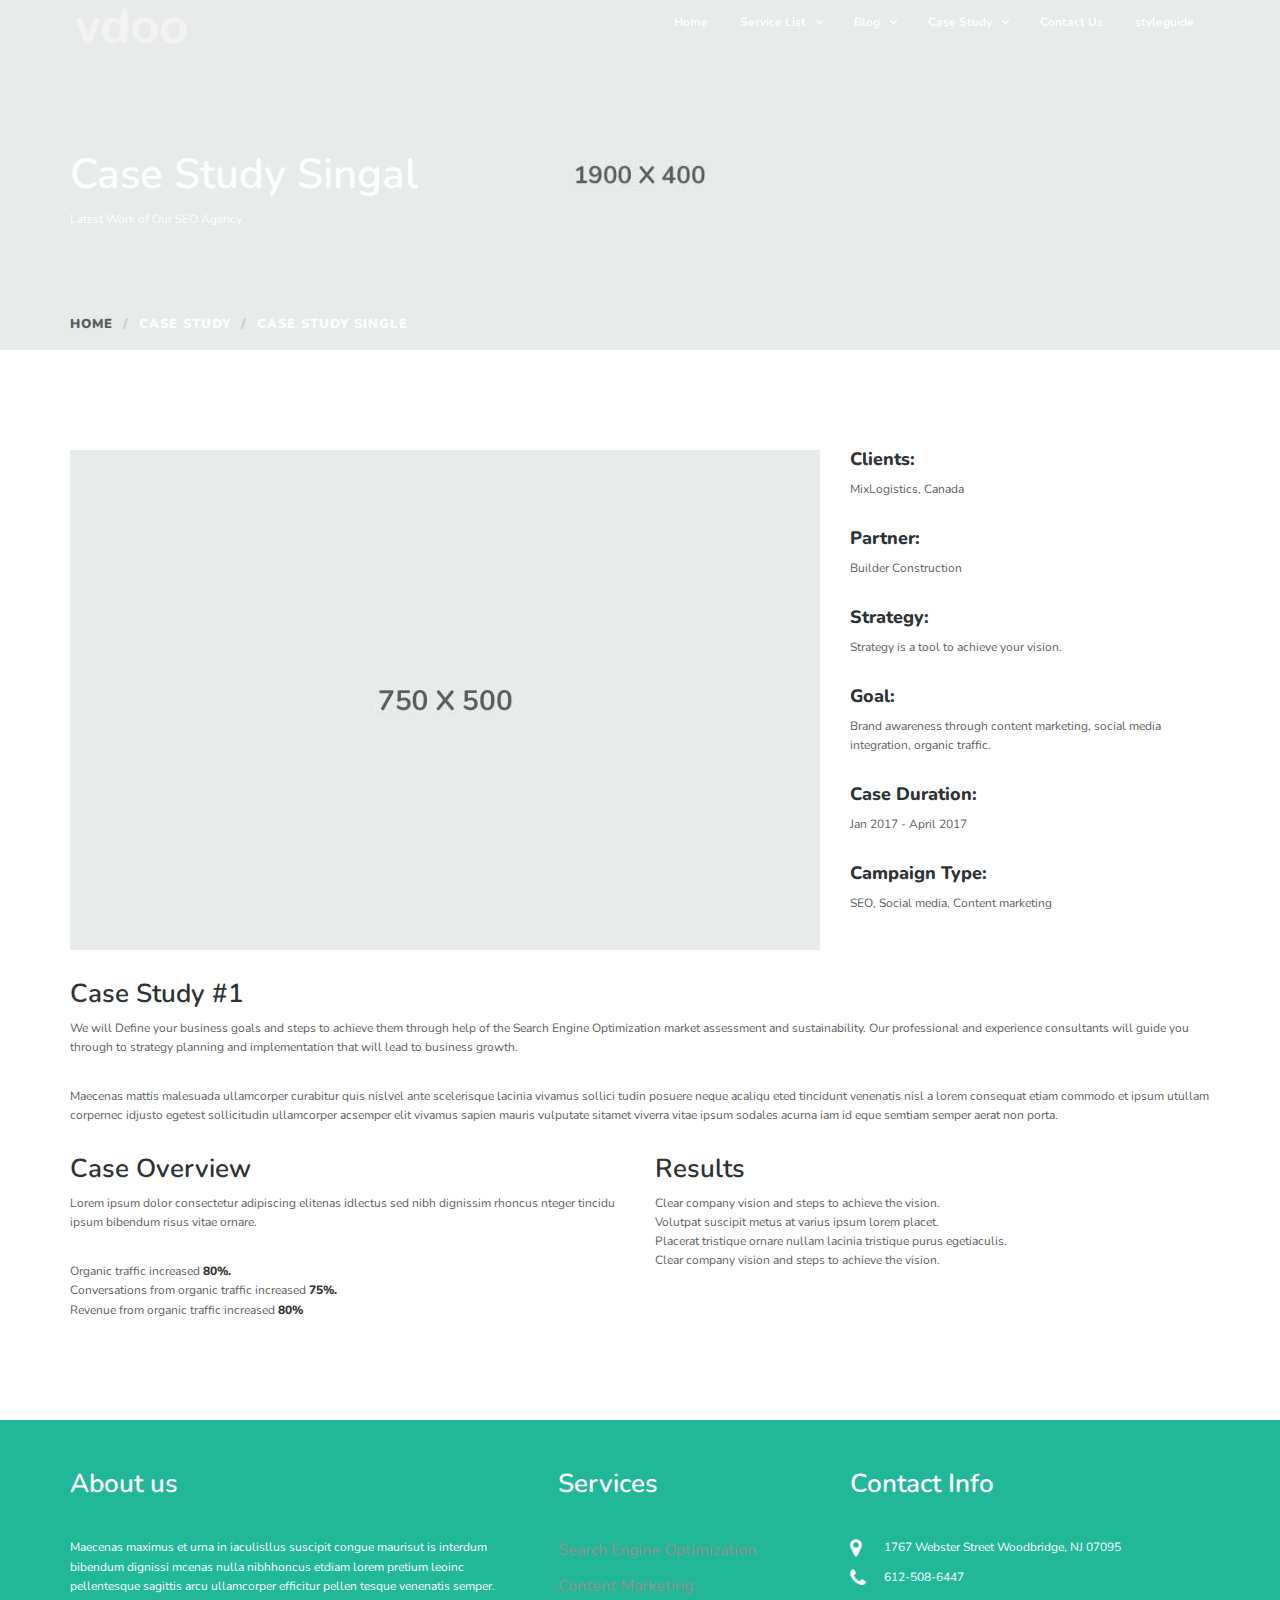
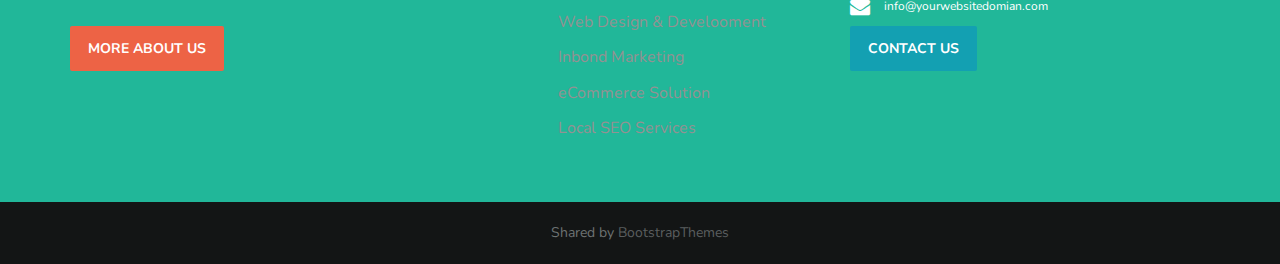
<file: case-study-single.html>
<!DOCTYPE html>
<html lang="en">
<head>
<meta charset="utf-8">
<meta http-equiv="X-UA-Compatible" content="IE=edge">
<meta name="viewport" content="width=device-width, initial-scale=1">
<!-- The above 3 meta tags *must* come first in the head; any other head content must come *after* these tags -->
<meta name="description" content="">
<meta name="keywords" content="">
<title>SEO Marketing - Responsive Website Template</title>
<!-- Bootstrap -->
<link href="css/bootstrap.min.css" rel="stylesheet">
<link href="css/style.css" rel="stylesheet">
<link href="https://fonts.googleapis.com/css?family=Nunito:200,200i,300,300i,400,400i,600,600i,700,700i,800,800i,900,900i" rel="stylesheet">
<link href="css/font-awesome.min.css" rel="stylesheet">
<!-- HTML5 shim and Respond.js for IE8 support of HTML5 elements and media queries -->
<!-- WARNING: Respond.js doesn't work if you view the page via file:// -->
<!--[if lt IE 9]>
      <script src="https://oss.maxcdn.com/html5shiv/3.7.3/html5shiv.min.js"></script>
      <script src="https://oss.maxcdn.com/respond/1.4.2/respond.min.js"></script>
    <![endif]-->
</head>

<body>

<!-- header-section start -->
<div class="header navbar-fixed-top">
  <div class="container">
    <div class="row">
      <div class="col-lg-4 col-md-2 col-sm-12 col-xs-12"> <a href="index.html"><img src="images/logo.png" alt="SEO Marketing - Responsive Website Template"></a> </div>
      <div class="col-lg-8 col-md-10 col-sm-12 col-xs-12">
        <div class="navigation">
          <div id="navigation">
            <ul>
              <li class="active"><a href="index.html" title="Home">Home</a></li>
              <li class="has-sub"><a href="service-list.html" title="Service List">Service List</a>
                <ul>
                  <li><a href="service-list.html" title="Service List">Service List</a></li>
                  <li><a href="service-single.html" title="service-single">Service-single</a></li>
                </ul>
              </li>
              <li class="has-sub"><a href="blog-default.html" title="Blog ">Blog</a>
                <ul>
                  <li><a href="blog-default.html" title="Blog">Blog Default</a></li>
                  <li><a href="blog-single.html" title="Blog Single ">Blog Single</a></li>
                </ul>
              </li>
              <li><a href="case-study.html" title="Case Study">Case Study</a>
                <ul>
                  <li><a href="case-study.html" title="Case Study">Case Study</a></li>
                  <li><a href="case-study-single.html" title="Case Single">Case Single</a></li>
                </ul>
              </li>
              <li><a href="contact-us.html" title="Contact Us">Contact Us</a> </li>
              <li><a href="styleguide.html" title="Styleguide">styleguide</a> </li>
            </ul>
          </div>
        </div>
      </div>
    </div>
  </div>
</div>
<!-- header-section close --> 

<!--pageheader start -->
<div class="page-header">
  <div class="container">
    <div class="row">
      <div class="page-section">
        <div class="col-md-6">
          <div class="page-description">
            <h1 class="page-title">Case Study Singal</h1>
            <p>Latest Work of Our SEO Agency</p>
          </div>
        </div>
        <div class="col-md-12">
          <div class="page-breadcrumb">
            <ol class="breadcrumb">
              <li><a href="#">Home</a></li>
              <li>Case Study</li>
              <li>Case Study Single</li>
            </ol>
          </div>
        </div>
      </div>
    </div>
  </div>
</div>
<!--pageheader close --> 
<!-- case study single start -->
<div class="space-medium">
  <div class="container">
    <div class="row">
      <div class="col-lg-12 col-md-12 col-sm-12 col-xs-12 ">
        <div class="row">
          <div class="col-lg-8 col-md-8 col-sm-12 col-xs-12">
            <div class="case-details-img"><a href="#" class="imghover"><img src="images/case-study-full.jpg" alt class="img-responsive"></a></div>
          </div>
          <div class=" col-lg-4 col-md-4 col-xs-12">
            <div class="case-details">
              <div class="case-details-text">
                <h4 class="case-details-title">Clients:</h4>
                <p>MixLogistics, Canada</p>
              </div>
              <div class="case-details-text">
                <h4 class="case-details-title">Partner:</h4>
                <p>Builder Construction</p>
              </div>
              <div class="case-details-text">
                <h4 class="case-details-title">Strategy: </h4>
                <p>Strategy is a tool to achieve your vision.</p>
              </div>
              <div class="case-details-text">
                <h4 class="case-details-title">Goal: </h4>
                <p> Brand awareness through content marketing, social 
                  media integration, organic traffic.</p>
              </div>
              <div class="case-details-text">
                <h4 class="case-details-title">Case Duration: </h4>
                <p>Jan 2017 - April 2017 </p>
              </div>
              <div class="case-details-text">
                <h4 class="case-details-title">Campaign Type: </h4>
                <p>SEO, Social media, Content 
                  marketing </p>
              </div>
            </div>
          </div>
        </div>
        <div class="row">
          <div class="col-lg-12 col-md-12  col-sm-12 col-xs-12">
            <h2>Case Study #1</h2>
            <p>We will Define your business goals and steps to achieve them through help of  the Search Engine Optimization market assessment and sustainability.
              Our professional and experience  consultants will guide you through to strategy planning and implementation that will lead to business growth.</p>
            <p>Maecenas mattis malesuada ullamcorper curabitur quis nislvel ante scelerisque lacinia vivamus sollici tudin posuere neque acaliqu eted tincidunt venenatis nisl a lorem consequat etiam commodo et ipsum utullam 
              corpernec idjusto egetest sollicitudin ullamcorper acsemper elit vivamus sapien mauris vulputate sitamet viverra vitae ipsum sodales acurna iam id eque semtiam semper aerat non porta.</p>
            <div class="row">
              <div class="col-lg-6 col-md-6 col-sm-6 col-xs-12">
                <h2>Case Overview</h2>
                <p>Lorem ipsum dolor consectetur adipiscing elitenas idlectus sed nibh dignissim rhoncus nteger tincidu ipsum bibendum risus vitae ornare. </p>
                <ul>
                  <li>Organic traffic increased <strong>80%.</strong></li>
                  <li>Conversations from organic traffic increased <strong> 75%.</strong></li>
                  <li>Revenue from organic traffic increased<strong> 80%</strong></li>
                </ul>
              </div>
              <div class="col-lg-6 col-md-6 col-sm-6 col-xs-12">
                <h2>Results</h2>
                <ul class="arrow arrow-chevron-circle-right">
                  <li>Clear company vision and steps to achieve the vision.</li>
                  <li>Volutpat suscipit metus at varius ipsum lorem placet.</li>
                  <li>Placerat tristique ornare nullam lacinia tristique purus egetiaculis.</li>
                  <li>Clear company vision and steps to achieve the vision.</li>
                </ul>
              </div>
            </div>
          </div>
        </div>
      </div>
    </div>
  </div>
</div>
<!-- case study single close --> 
<!-- footer start -->
<div class="footer">
  <div class="container">
    <div class="row">
      <div class=" col-lg-5 col-md-5 col-sm-4 col-xs-12">
        <div class="footer-widget">
          <h2 class="footer-title ">About us</h2>
          <p>Maecenas maximus et urna in iaculisllus suscipit congue maurisut is interdum bibendum dignissi mcenas nulla nibhhoncus etdiam lorem pretium leoinc pellentesque sagittis arcu ullamcorper efficitur pellen tesque venenatis semper.</p>
          <a href="#" class="btn btn-primary btn-sm">More about us</a></div>
      </div>
      <div class=" col-lg-3 col-md-3 col-sm-4 col-xs-12">
        <div class="footer-widget">
          <h2 class="footer-title">Services</h2>
          <ul class="arrow arrow-chevron-circle-right">
            <li><a href="#">Search Engine Optimization</a></li>
            <li><a href="#">Content Marketing</a></li>
            <li><a href="#">Web Design & Develooment</a></li>
            <li><a href="#">Inbond Marketing</a></li>
            <li><a href="#">eCommerce Solution</a></li>
            <li><a href="#">Local SEO Services</a></li>
          </ul>
        </div>
      </div>
      <div class="col-lg-4 col-md-4  col-sm-4 col-xs-12 ">
        <div class="footer-widget">
          <h2 class="footer-title">Contact Info</h2>
          <div class="contact-info">
            <ul>
              <li><i class="fa fa-map-marker"></i>1767 Webster Street Woodbridge, NJ 07095</li>
              <li><i class="fa fa-phone"></i>612-508-6447</li>
              <li><i class="fa fa-envelope"></i>info@yourwebsitedomian.com</li>
            </ul>
            <a href="#" class="btn btn-default btn-sm">Contact us</a></div>
        </div>
      </div>
    </div>
  </div>
</div>
<div class="tiny-footer">
  <div class="container">
    <div class="row">
      <div class="col-md-12">Shared by <i class="fa fa-love"></i><a href="https://bootstrapthemes.co">BootstrapThemes</a></div>
    </div>
  </div>
</div>

<!-- footer close --> 
<!-- jQuery (necessary for Bootstrap's JavaScript plugins) --> 
<!-- jQuery (necessary for Bootstrap's JavaScript plugins) -->
<script src="js/jquery.min.js" type="text/javascript"></script>
<!-- Include all compiled plugins (below), or include individual files as needed -->
<script src="js/bootstrap.min.js" type="text/javascript"></script>
<script src="js/menumaker.js" type="text/javascript"></script>
<script src="js/navigation.js" type="text/javascript"></script>
</body>
</html>
</file>
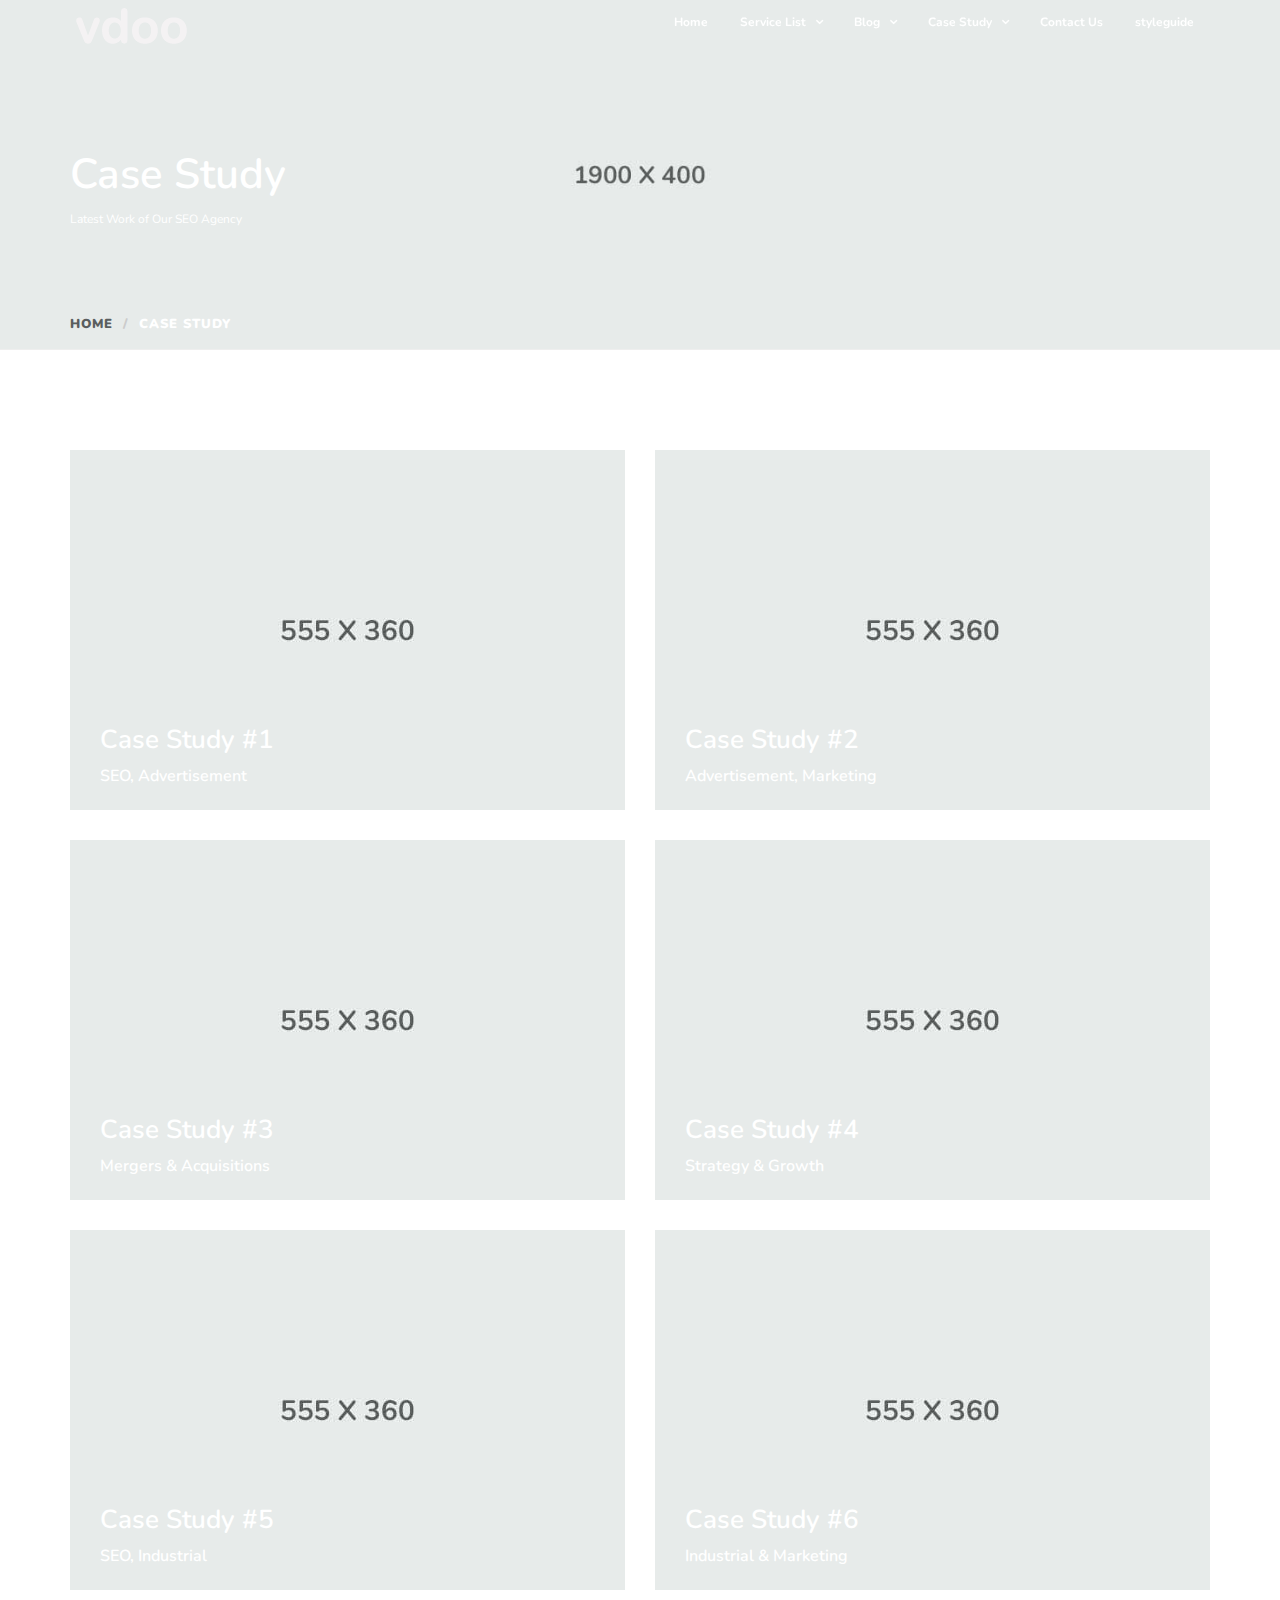
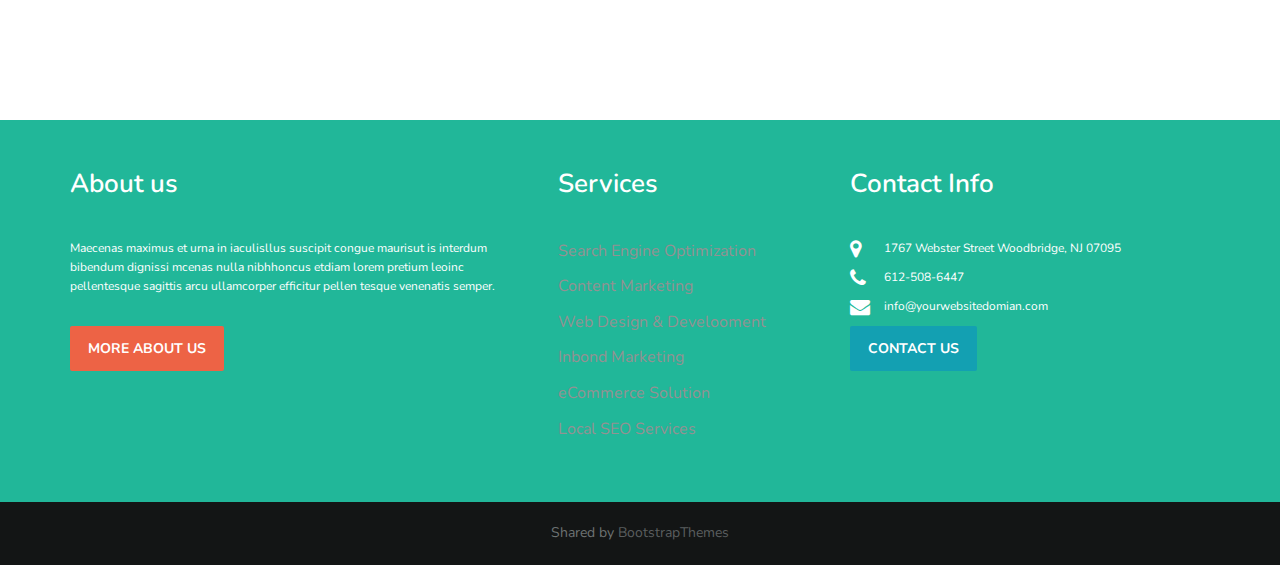
<file: case-study.html>
<!DOCTYPE html>
<html lang="en">
<head>
<meta charset="utf-8">
<meta http-equiv="X-UA-Compatible" content="IE=edge">
<meta name="viewport" content="width=device-width, initial-scale=1">
<!-- The above 3 meta tags *must* come first in the head; any other head content must come *after* these tags -->
<meta name="description" content="">
<meta name="keywords" content="">
<title>SEO Marketing - Responsive Website Template</title>
<!-- Bootstrap -->
<link href="css/bootstrap.min.css" rel="stylesheet">
<link href="css/style.css" rel="stylesheet">
<link href="https://fonts.googleapis.com/css?family=Nunito:200,200i,300,300i,400,400i,600,600i,700,700i,800,800i,900,900i" rel="stylesheet">
<link href="css/font-awesome.min.css" rel="stylesheet">
<!-- HTML5 shim and Respond.js for IE8 support of HTML5 elements and media queries -->
<!-- WARNING: Respond.js doesn't work if you view the page via file:// -->
<!--[if lt IE 9]>
      <script src="https://oss.maxcdn.com/html5shiv/3.7.3/html5shiv.min.js"></script>
      <script src="https://oss.maxcdn.com/respond/1.4.2/respond.min.js"></script>
    <![endif]-->
</head>

<body>

<!-- header-section start -->
<div class="header navbar-fixed-top">
  <div class="container">
    <div class="row">
      <div class="col-lg-4 col-md-2 col-sm-12 col-xs-12"> <a href="index.html"><img src="images/logo.png" alt="SEO Marketing - Responsive Website Template"></a> </div>
      <div class="col-lg-8 col-md-10 col-sm-12 col-xs-12">
        <div class="navigation">
          <div id="navigation">
            <ul>
              <li class="active"><a href="index.html" title="Home">Home</a></li>
              <li class="has-sub"><a href="service-list.html" title="Service List">Service List</a>
                <ul>
                  <li><a href="service-list.html" title="Service List">Service List</a></li>
                  <li><a href="service-single.html" title="service-single">Service-single</a></li>
                </ul>
              </li>
              <li class="has-sub"><a href="blog-default.html" title="Blog ">Blog</a>
                <ul>
                  <li><a href="blog-default.html" title="Blog">Blog Default</a></li>
                  <li><a href="blog-single.html" title="Blog Single ">Blog Single</a></li>
                </ul>
              </li>
              <li><a href="case-study.html" title="Case Study">Case Study</a>
                <ul>
                  <li><a href="case-study.html" title="Case Study">Case Study</a></li>
                  <li><a href="case-study-single.html" title="Case Single">Case Single</a></li>
                </ul>
              </li>
              <li><a href="contact-us.html" title="Contact Us">Contact Us</a> </li>
              <li><a href="styleguide.html" title="Styleguide">styleguide</a> </li>
            </ul>
          </div>
        </div>
      </div>
    </div>
  </div>
</div>
<!-- header-section close --> 

<!--pageheader start -->
<div class="page-header">
  <div class="container">
    <div class="row">
      <div class="page-section">
        <div class="col-md-6">
          <div class="page-description">
            <h1 class="page-title">Case Study</h1>
            <p>Latest Work of Our SEO Agency</p>
          </div>
        </div>
        <div class="col-md-12">
          <div class="page-breadcrumb">
            <ol class="breadcrumb">
              <li><a href="#">Home</a></li>
              <li>Case Study</li>
            </ol>
          </div>
        </div>
      </div>
    </div>
  </div>
</div>
</body>
<!--pageheader close -->
<!-- case study start -->
<div class="space-medium">
  <div class="container">
    <!-- case study row start -->
    <div class="case-block">
      <div class="row">
        <div class="col-lg-6 col-md-6 col-sm-6 col-xs-12">
          <div class="case-img"><a href="#" class="imghover"><img src="images/case-study-1.jpg" alt="" class="img-responsive"></a></div>
          <div class="case-content">
            <h2><a href="#" class="case-title">Case Study #1</a></h2>
            <span class="case-text">SEO, Advertisement</span></div>
        </div>
        <div class="col-lg-6 col-md-6 col-sm-6 col-xs-12">
          <div class="case-img"><a href="#"  class="imghover"><img src="images/case-study-2.jpg" alt="" class="img-responsive"></a></div>
          <div class="case-content">
            <h2><a href="#" class="case-title">Case Study #2</a></h2>
            <span class="case-text">Advertisement, Marketing</span></div>
        </div>
      </div>
    </div>
    <!-- case study row close -->
    <!-- case study row start -->
    <div class="case-block">
      <div class="row">
        <div class="col-lg-6 col-md-6 col-sm-6 col-xs-12">
          <div class="case-img"><a href="#"  class="imghover"><img src="images/case-study-3.jpg" alt="" class="img-responsive"></a></div>
          <div class="case-content">
            <h2><a href="#" class="case-title">Case Study #3</a></h2>
            <span class="case-text">Mergers & Acquisitions</span></div>
        </div>
        <div class="col-lg-6 col-md-6 col-sm-6 col-xs-12">
          <div class="case-img"><a href="#" class="imghover"><img src="images/case-study-4.jpg" alt="" class="img-responsive"></a></div>
          <div class="case-content">
            <h2><a href="#" class="case-title">Case Study #4</a></h2>
            <span class="case-text">Strategy & Growth</span></div>
        </div>
      </div>
    </div>
    <!-- case study row close -->
    <!-- case study row start -->
    <div class="case-block">
      <div class="row">
        <div class="col-lg-6 col-md-6 col-sm-6 col-xs-12">
          <div class="case-img"><a href="#" class="imghover"><img src="images/case-study-5.jpg" alt="" class="img-responsive"></a></div>
          <div class="case-content">
            <h2><a href="#" class="case-title">Case Study #5</a></h2>
            <span class="case-text">SEO, Industrial</span></div>
        </div>
        <div class="col-lg-6 col-md-6 col-sm-6 col-xs-12">
          <div class="case-img"><a href="#" class="imghover"><img src="images/case-study-6.jpg" alt="" class="img-responsive"></a></div>
          <div class="case-content">
            <h2><a href="#" class="case-title">Case Study #6</a></h2>
            <span class="case-text">Industrial & Marketing</span></div>
        </div>
      </div>
    </div>
    <!-- case study row start -->
  </div>
</div>

<!-- footer start -->
<div class="footer">
  <div class="container">
    <div class="row">
      <div class=" col-lg-5 col-md-5 col-sm-4 col-xs-12">
        <div class="footer-widget">
          <h2 class="footer-title ">About us</h2>
          <p>Maecenas maximus et urna in iaculisllus suscipit congue maurisut is interdum bibendum dignissi mcenas nulla nibhhoncus etdiam lorem pretium leoinc pellentesque sagittis arcu ullamcorper efficitur pellen tesque venenatis semper.</p>
          <a href="#" class="btn btn-primary btn-sm">More about us</a></div>
      </div>
      <div class=" col-lg-3 col-md-3 col-sm-4 col-xs-12">
        <div class="footer-widget">
          <h2 class="footer-title">Services</h2>
          <ul class="arrow arrow-chevron-circle-right">
            <li><a href="#">Search Engine Optimization</a></li>
            <li><a href="#">Content Marketing</a></li>
            <li><a href="#">Web Design & Develooment</a></li>
            <li><a href="#">Inbond Marketing</a></li>
            <li><a href="#">eCommerce Solution</a></li>
            <li><a href="#">Local SEO Services</a></li>
          </ul>
        </div>
      </div>
      <div class="col-lg-4 col-md-4  col-sm-4 col-xs-12 ">
        <div class="footer-widget">
          <h2 class="footer-title">Contact Info</h2>
          <div class="contact-info">
            <ul>
              <li><i class="fa fa-map-marker"></i>1767 Webster Street Woodbridge, NJ 07095</li>
              <li><i class="fa fa-phone"></i>612-508-6447</li>
              <li><i class="fa fa-envelope"></i>info@yourwebsitedomian.com</li>
            </ul>
            <a href="#" class="btn btn-default btn-sm">Contact us</a></div>
        </div>
      </div>
    </div>
  </div>
</div>
<div class="tiny-footer">
  <div class="container">
    <div class="row">
      <div class="col-md-12">Shared by <i class="fa fa-love"></i><a href="https://bootstrapthemes.co">BootstrapThemes</a></div>
    </div>
  </div>
</div>

<!-- footer close --> 
<!-- jQuery (necessary for Bootstrap's JavaScript plugins) --> 
<!-- jQuery (necessary for Bootstrap's JavaScript plugins) -->
<script src="js/jquery.min.js" type="text/javascript"></script>
<!-- Include all compiled plugins (below), or include individual files as needed -->
<script src="js/bootstrap.min.js" type="text/javascript"></script>
<script src="js/menumaker.js" type="text/javascript"></script>
<script src="js/navigation.js" type="text/javascript"></script>
</body>
</html>
</file>
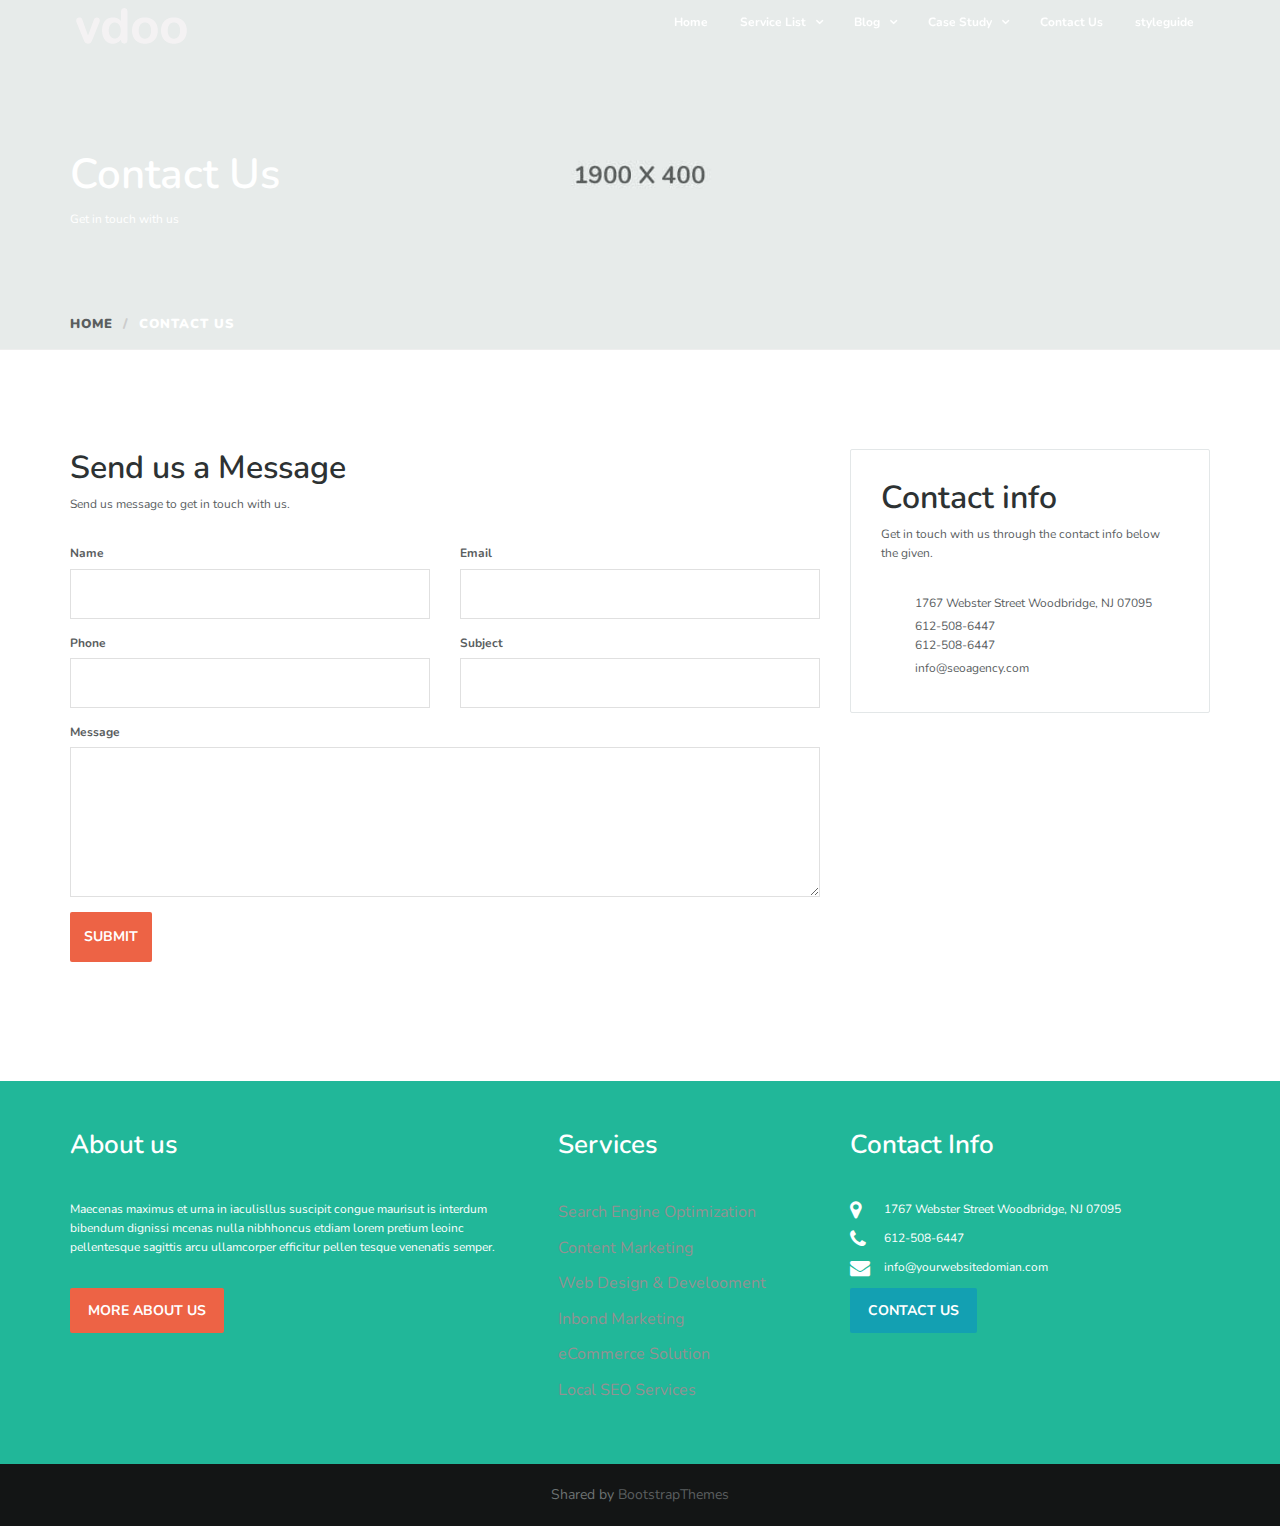
<file: contact-us.html>
<!DOCTYPE html>
<html lang="en">
<head>
<meta charset="utf-8">
<meta http-equiv="X-UA-Compatible" content="IE=edge">
<meta name="viewport" content="width=device-width, initial-scale=1">
<!-- The above 3 meta tags *must* come first in the head; any other head content must come *after* these tags -->
<meta name="description" content="">
<meta name="keywords" content="">
<title>SEO Marketing - Responsive Website Template</title>
<!-- Bootstrap -->
<link href="css/bootstrap.min.css" rel="stylesheet">
<link href="css/style.css" rel="stylesheet">
<link href="https://fonts.googleapis.com/css?family=Nunito:200,200i,300,300i,400,400i,600,600i,700,700i,800,800i,900,900i" rel="stylesheet">
<link href="css/font-awesome.min.css" rel="stylesheet">
<!-- HTML5 shim and Respond.js for IE8 support of HTML5 elements and media queries -->
<!-- WARNING: Respond.js doesn't work if you view the page via file:// -->
<!--[if lt IE 9]>
      <script src="https://oss.maxcdn.com/html5shiv/3.7.3/html5shiv.min.js"></script>
      <script src="https://oss.maxcdn.com/respond/1.4.2/respond.min.js"></script>
    <![endif]-->
</head>

<body>

<!-- header-section start -->
<div class="header navbar-fixed-top">
  <div class="container">
    <div class="row">
      <div class="col-lg-4 col-md-2 col-sm-12 col-xs-12"> <a href="index.html"><img src="images/logo.png" alt="SEO Marketing - Responsive Website Template"></a> </div>
      <div class="col-lg-8 col-md-10 col-sm-12 col-xs-12">
        <div class="navigation">
          <div id="navigation">
            <ul>
              <li class="active"><a href="index.html" title="Home">Home</a></li>
              <li class="has-sub"><a href="service-list.html" title="Service List">Service List</a>
                <ul>
                  <li><a href="service-list.html" title="Service List">Service List</a></li>
                  <li><a href="service-single.html" title="service-single">Service-single</a></li>
                </ul>
              </li>
              <li class="has-sub"><a href="blog-default.html" title="Blog ">Blog</a>
                <ul>
                  <li><a href="blog-default.html" title="Blog">Blog Default</a></li>
                  <li><a href="blog-single.html" title="Blog Single ">Blog Single</a></li>
                </ul>
              </li>
              <li><a href="case-study.html" title="Case Study">Case Study</a>
                <ul>
                  <li><a href="case-study.html" title="Case Study">Case Study</a></li>
                  <li><a href="case-study-single.html" title="Case Single">Case Single</a></li>
                </ul>
              </li>
              <li><a href="contact-us.html" title="Contact Us">Contact Us</a> </li>
              <li><a href="styleguide.html" title="Styleguide">styleguide</a> </li>
            </ul>
          </div>
        </div>
      </div>
    </div>
  </div>
</div>
<!-- header-section close --> 

<!--pageheader start -->
<div class="page-header">
  <div class="container">
    <div class="row">
      <div class="page-section">
        <div class="col-md-6">
          <div class="page-description">
            <h1 class="page-title">Contact Us</h1>
            <p>Get in touch with us</p>
          </div>
        </div>
        <div class="col-md-12">
          <div class="page-breadcrumb">
            <ol class="breadcrumb">
              <li><a href="#">Home</a></li>
              <li>Contact us</li>
            </ol>
          </div>
        </div>
      </div>
    </div>
  </div>
</div>

<!--pageheader close --> 
<!-- contact start -->
<div class="space-medium">
  <div class="container">
    <div class="row">
      <div class=" col-lg-8 col-md-8 col-sm-8 col-xs-12">
        <h1>Send us a Message</h1>
        <p>Send us message to get in touch with us.</p>
        <!-- contact form start -->
        <div class="row">
          <form>
            <div class="col-md-6">
              <div class="form-group">
                <label class="control-label" for="name">Name</label>
                <input id="name" name="name" type="text" class="form-control">
              </div>
            </div>
            <div class="col-md-6">
              <div class="form-group">
                <label class="control-label" for="email">Email</label>
                <input id="email" name="email" type="email" class="form-control">
              </div>
            </div>
            <div class="col-md-6">
              <div class="form-group">
                <label class="control-label" for="phone">Phone</label>
                <input id="phone" name="phone" type="text" class="form-control">
              </div>
            </div>
            <div class="col-md-6">
              <div class="form-group">
                <label class="control-label" for="subject">Subject</label>
                <input id="subject" name="subject" type="text" class="form-control">
              </div>
            </div>
            <div class="col-md-12">
              <div class="form-group">
                <label class="control-label" for="textarea">Message</label>
                <textarea class="form-control" id="textarea" name="textarea" rows="6"></textarea>
              </div>
            </div>
            <div class="col-md-12">
              <div class="form-group">
                <button id="singlebutton" name="singlebutton" class="btn btn-primary">Submit</button>
              </div>
            </div>
          </form>
        </div>
      </div>
      <!-- contact form close --> 
      <!-- contact info start -->
      <div class=" col-lg-4 col-md-4 col-sm-4 col-xs-12">
        <div class="widget">
          <h1>Contact info</h1>
          <p>Get in touch with us through the contact
            info below the given.</p>
          <div class="contact-info">
            <ul>
              <li>
                <div class=""> <i class="fa fa-map-marker"></i> 1767 Webster Street Woodbridge, 
                  NJ 07095 </div>
              </li>
              <li>
                <div> <i class="fa fa-phone"></i>612-508-6447<br>
                  612-508-6447 </div>
              </li>
              <li>
                <div><i class="fa fa-envelope"></i>info@seoagency.com</div>
              </li>
            </ul>
          </div>
        </div>
      </div>
      <!-- contact info close --> 
    </div>
  </div>
</div>
<!-- footer start -->
<div class="footer">
  <div class="container">
    <div class="row">
      <div class=" col-lg-5 col-md-5 col-sm-4 col-xs-12">
        <div class="footer-widget">
          <h2 class="footer-title ">About us</h2>
          <p>Maecenas maximus et urna in iaculisllus suscipit congue maurisut is interdum bibendum dignissi mcenas nulla nibhhoncus etdiam lorem pretium leoinc pellentesque sagittis arcu ullamcorper efficitur pellen tesque venenatis semper.</p>
          <a href="#" class="btn btn-primary btn-sm">More about us</a></div>
      </div>
      <div class=" col-lg-3 col-md-3 col-sm-4 col-xs-12">
        <div class="footer-widget">
          <h2 class="footer-title">Services</h2>
          <ul class="arrow arrow-chevron-circle-right">
            <li><a href="#">Search Engine Optimization</a></li>
            <li><a href="#">Content Marketing</a></li>
            <li><a href="#">Web Design & Develooment</a></li>
            <li><a href="#">Inbond Marketing</a></li>
            <li><a href="#">eCommerce Solution</a></li>
            <li><a href="#">Local SEO Services</a></li>
          </ul>
        </div>
      </div>
      <div class="col-lg-4 col-md-4  col-sm-4 col-xs-12 ">
        <div class="footer-widget">
          <h2 class="footer-title">Contact Info</h2>
          <div class="contact-info">
            <ul>
              <li><i class="fa fa-map-marker"></i>1767 Webster Street Woodbridge, NJ 07095</li>
              <li><i class="fa fa-phone"></i>612-508-6447</li>
              <li><i class="fa fa-envelope"></i>info@yourwebsitedomian.com</li>
            </ul>
            <a href="#" class="btn btn-default btn-sm">Contact us</a></div>
        </div>
      </div>
    </div>
  </div>
</div>
<div class="tiny-footer">
  <div class="container">
    <div class="row">
      <div class="col-md-12">Shared by <i class="fa fa-love"></i><a href="https://bootstrapthemes.co">BootstrapThemes</a></div>
    </div>
  </div>
</div>

<!-- footer close --> 
<!-- jQuery (necessary for Bootstrap's JavaScript plugins) --> 
<!-- jQuery (necessary for Bootstrap's JavaScript plugins) -->
<script src="js/jquery.min.js" type="text/javascript"></script>
<!-- Include all compiled plugins (below), or include individual files as needed -->
<script src="js/bootstrap.min.js" type="text/javascript"></script>
<script src="js/menumaker.js" type="text/javascript"></script>
<script src="js/navigation.js" type="text/javascript"></script>
</body>
</html>
</file>
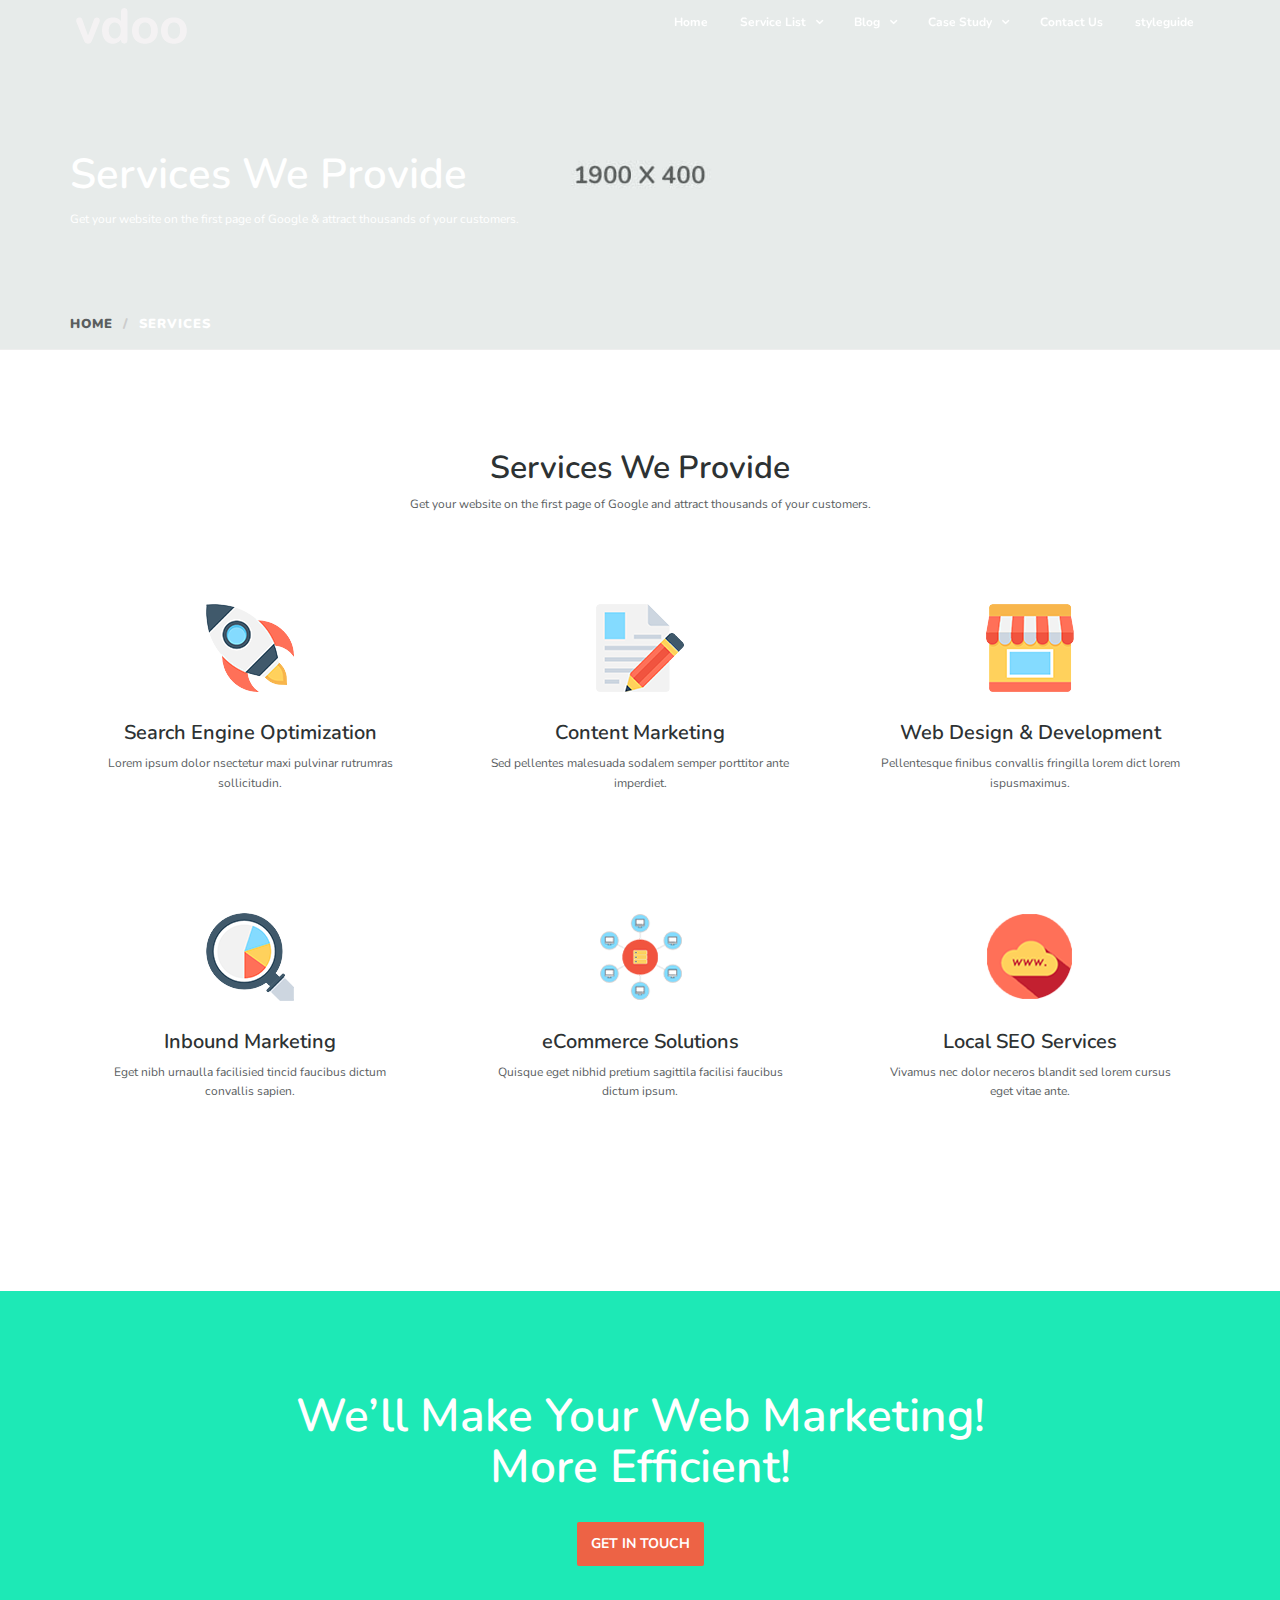
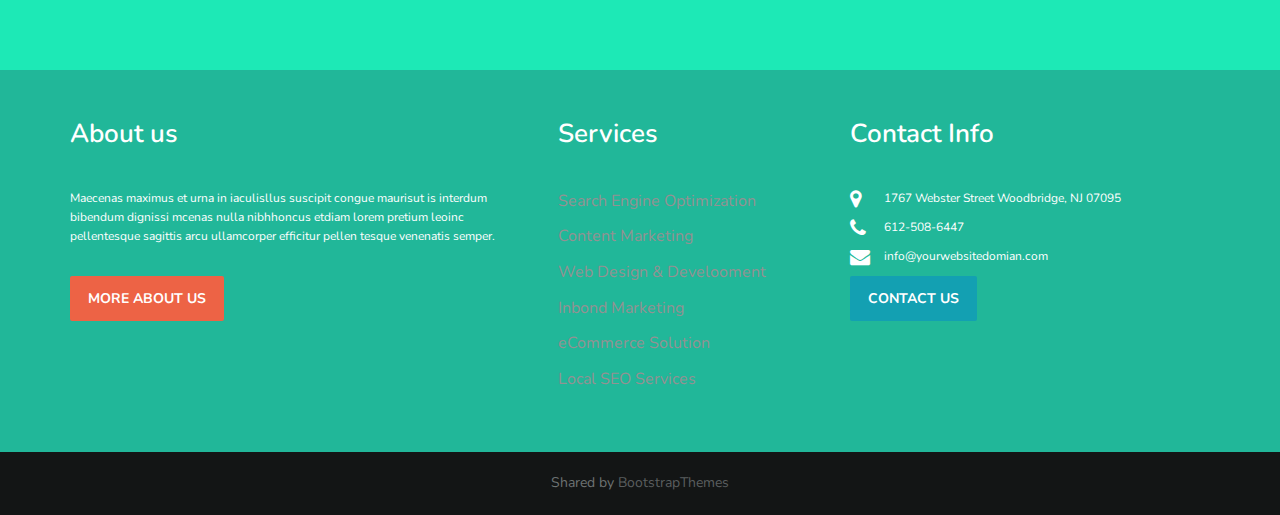
<file: service-list.html>
<!DOCTYPE html>
<html lang="en">
<head>
<meta charset="utf-8">
<meta http-equiv="X-UA-Compatible" content="IE=edge">
<meta name="viewport" content="width=device-width, initial-scale=1">
<!-- The above 3 meta tags *must* come first in the head; any other head content must come *after* these tags -->
<meta name="description" content="">
<meta name="keywords" content="">
<title>SEO Marketing - Responsive Website Template</title>
<!-- Bootstrap -->
<link href="css/bootstrap.min.css" rel="stylesheet">
<link href="css/style.css" rel="stylesheet">
<link href="https://fonts.googleapis.com/css?family=Nunito:200,200i,300,300i,400,400i,600,600i,700,700i,800,800i,900,900i" rel="stylesheet">
<link href="css/font-awesome.min.css" rel="stylesheet">
<!-- HTML5 shim and Respond.js for IE8 support of HTML5 elements and media queries -->
<!-- WARNING: Respond.js doesn't work if you view the page via file:// -->
<!--[if lt IE 9]>
      <script src="https://oss.maxcdn.com/html5shiv/3.7.3/html5shiv.min.js"></script>
      <script src="https://oss.maxcdn.com/respond/1.4.2/respond.min.js"></script>
    <![endif]-->
</head>

<body>

   <!-- header-section start --> 
    <div class="header navbar-fixed-top">
        <div class="container">
            <div class="row">
                <div class="col-lg-4 col-md-2 col-sm-12 col-xs-12">
                    <a href="index.html"><img src="images/logo.png" alt="SEO Marketing - Responsive Website Template"></a>
                </div>
                <div class="col-lg-8 col-md-10 col-sm-12 col-xs-12">
                    <div class="navigation">
                        <div id="navigation">
                            <ul>
                                <li class="active"><a href="index.html" title="Home">Home</a></li>
                                <li class="has-sub"><a href="service-list.html" title="Service List">Service List</a>
                                    <ul>
                                        <li><a href="service-list.html" title="Service List">Service List</a></li>
                                        <li><a href="service-single.html" title="service-single">Service-single</a></li>
                                    </ul>
                                </li>
                                <li class="has-sub"><a href="blog-default.html" title="Blog ">Blog</a>
                                    <ul>
                                        <li><a href="blog-default.html" title="Blog">Blog Default</a></li>
                                        <li><a href="blog-single.html" title="Blog Single ">Blog Single</a></li>
                                    </ul>
                                </li>
                                <li><a href="case-study.html" title="Case Study">Case Study</a>
                                    <ul>
                                        <li><a href="case-study.html" title="Case Study">Case Study</a></li>
                                        <li><a href="case-study-single.html" title="Case Single">Case Single</a></li>
                                    </ul>
                                </li>
                                <li><a href="contact-us.html" title="Contact Us">Contact Us</a> </li>
                                <li><a href="styleguide.html" title="Styleguide">styleguide</a> </li>
                            </ul>
                        </div>
                    </div>
                </div>
            </div>
        </div>
    </div>
     <!-- header-section close --> 



<div class="page-header">
  <div class="container">
    <div class="row">
    <div class="page-section">
      <div class="col-md-6">
      <div class="page-description">
      <h1 class="page-title">Services We Provide</h1>
      <p>Get your website on the first page of Google &  attract thousands of your customers.</p>
        
      </div>
      
      
      </div>
      
      <div class="col-md-12">
      <div class="page-breadcrumb">
      <ol class="breadcrumb">
      <li><a href="#">Home</a></li>
     
      <li>Services</li>
      
      </ol>
      
      
      
      </div>
      </div>
      </div>
    </div>
  </div>
</div>
<!--pageheader close -->
  <!-- service-section start -->
  <div class="space-medium"> 
  <div class="container">
    <div class="row">
      <div class=" col-lg-12 col-md-12 col-sm-12 col-xs-12">
        <div class="section-title text-center">
          <h1>Services We Provide</h1>
          <p>Get your website on the first page of Google and attract thousands of your customers.</p>
        </div>
      </div>
    </div>
    <div class="row"> 
      <!-- service start -->
      <div class="col-lg-4 col-md-4 col-sm-6 col-xs-12">
        <div class="service-block">
          <div class="service-icon"><img src="images/service-icon-1.png" alt=""></div>
          <div class="service-content">
            <h3><a href="#" class="title">Search Engine Optimization</a></h3>
            <p>Lorem ipsum dolor nsectetur maxi pulvinar rutrumras sollicitudin.</p>
          </div>
        </div>
      </div>
      <!-- service close --> 
      <!-- service start -->
      <div class="col-lg-4 col-md-4 col-sm-6 col-xs-12">
        <div class="service-block">
          <div class="service-icon"><img src="images/service-icon-2.png" alt=""></div>
          <div class="service-content">
            <h3><a href="#" class="title">Content Marketing</a></h3>
            <p>Sed pellentes malesuada sodalem semper porttitor ante imperdiet.</p>
          </div>
        </div>
      </div>
      <!-- service close --> 
      <!-- service start -->
      <div class="col-lg-4 col-md-4 col-sm-6 col-xs-12">
        <div class="service-block">
          <div class="service-icon"><img src="images/service-icon-3.png" alt=""></div>
          <div class="service-content">
            <h3><a href="#" class="title">Web Design & Development</a></h3>
            <p> Pellentesque finibus convallis fringilla lorem dict lorem ispusmaximus. </p>
          </div>
        </div>
      </div>
      <!-- service close --> 
      <!-- service start -->
      <div class="col-lg-4 col-md-4 col-sm-6 col-xs-12">
        <div class="service-block">
          <div class="service-icon"><img src="images/service-icon-4.png" alt=""></div>
          <div class="service-content">
            <h3><a href="#" class="title">Inbound Marketing</a></h3>
            <p>Eget nibh urnaulla facilisied tincid faucibus dictum convallis sapien.</p>
          </div>
        </div>
      </div>
      <!-- service close --> 
      <!-- service start -->
      <div class="col-lg-4 col-md-4 col-sm-6 col-xs-12">
        <div class="service-block">
          <div class="service-icon"><img src="images/service-icon-5.png" alt=""></div>
          <div class="service-content">
            <h3><a href="#" class="title">eCommerce Solutions</a></h3>
            <p>Quisque eget nibhid pretium sagittila facilisi faucibus dictum ipsum.</p>
          </div>
        </div>
      </div>
      <!-- service close --> 
      <!-- service start -->
      <div class="col-lg-4 col-md-4 col-sm-6 col-xs-12">
        <div class="service-block">
          <div class="service-icon"><img src="images/service-icon-6.png" alt=""></div>
          <div class="service-content">
            <h3><a href="#" class="title">Local SEO Services</a></h3>
            <p>Vivamus nec dolor neceros blandit sed lorem cursus eget vitae ante. </p>
          </div>
        </div>
      </div>
      <!-- service close --> 
    </div>
  </div>
  <!-- service-section close --> 
</div>

<!-- CTA start -->
<div class=" space-medium bg-default text-center">
  <div class="container">
    <div class="row">
      <div class="col-lg-8 col-lg-offset-2 col-md-offset-2 col-md-8 col-sm-12 col-xs-12">
        <div class="cta-content">
          <h1 class="cta-title">We’ll Make Your Web Marketing! More Efficient!</h1>
          <a href="#" class=" btn btn-primary">Get in touch</a> </div>
      </div>
    </div>
  </div>
</div>
<!-- CTA close --> 

<!-- footer start -->
<div class="footer">
  <div class="container">
    <div class="row">
      <div class=" col-lg-5 col-md-5 col-sm-4 col-xs-12">
        <div class="footer-widget">
          <h2 class="footer-title ">About us</h2>
          <p>Maecenas maximus et urna in iaculisllus suscipit congue maurisut is interdum bibendum dignissi mcenas nulla nibhhoncus etdiam lorem pretium leoinc pellentesque sagittis arcu ullamcorper efficitur pellen tesque venenatis semper.</p>
          <a href="#" class="btn btn-primary btn-sm">More about us</a></div>
      </div>
      <div class=" col-lg-3 col-md-3 col-sm-4 col-xs-12">
        <div class="footer-widget">
          <h2 class="footer-title">Services</h2>
          <ul class="arrow arrow-chevron-circle-right">
            <li><a href="#">Search Engine Optimization</a></li>
            <li><a href="#">Content Marketing</a></li>
            <li><a href="#">Web Design & Develooment</a></li>
            <li><a href="#">Inbond Marketing</a></li>
            <li><a href="#">eCommerce Solution</a></li>
            <li><a href="#">Local SEO Services</a></li>
          </ul>
        </div>
      </div>
      <div class="col-lg-4 col-md-4  col-sm-4 col-xs-12 ">
        <div class="footer-widget">
          <h2 class="footer-title">Contact Info</h2>
          <div class="contact-info">
            <ul>
              <li><i class="fa fa-map-marker"></i>1767 Webster Street Woodbridge, NJ 07095</li>
              <li><i class="fa fa-phone"></i>612-508-6447</li>
              <li><i class="fa fa-envelope"></i>info@yourwebsitedomian.com</li>
            </ul>
            <a href="#" class="btn btn-default btn-sm">Contact us</a></div>
        </div>
      </div>
    </div>
  </div>
</div>
<div class="tiny-footer">
  <div class="container">
    <div class="row">
      <div class="col-md-12">Shared by <i class="fa fa-love"></i><a href="https://bootstrapthemes.co">BootstrapThemes</a></div>
    </div>
  </div>
</div>

<!-- footer close --> 
<!-- jQuery (necessary for Bootstrap's JavaScript plugins) --> 
<!-- jQuery (necessary for Bootstrap's JavaScript plugins) -->
<script src="js/jquery.min.js" type="text/javascript"></script>
<!-- Include all compiled plugins (below), or include individual files as needed -->
<script src="js/bootstrap.min.js" type="text/javascript"></script>
<script src="js/menumaker.js" type="text/javascript"></script>
<script src="js/navigation.js" type="text/javascript"></script>
</body>
</html>
</file>
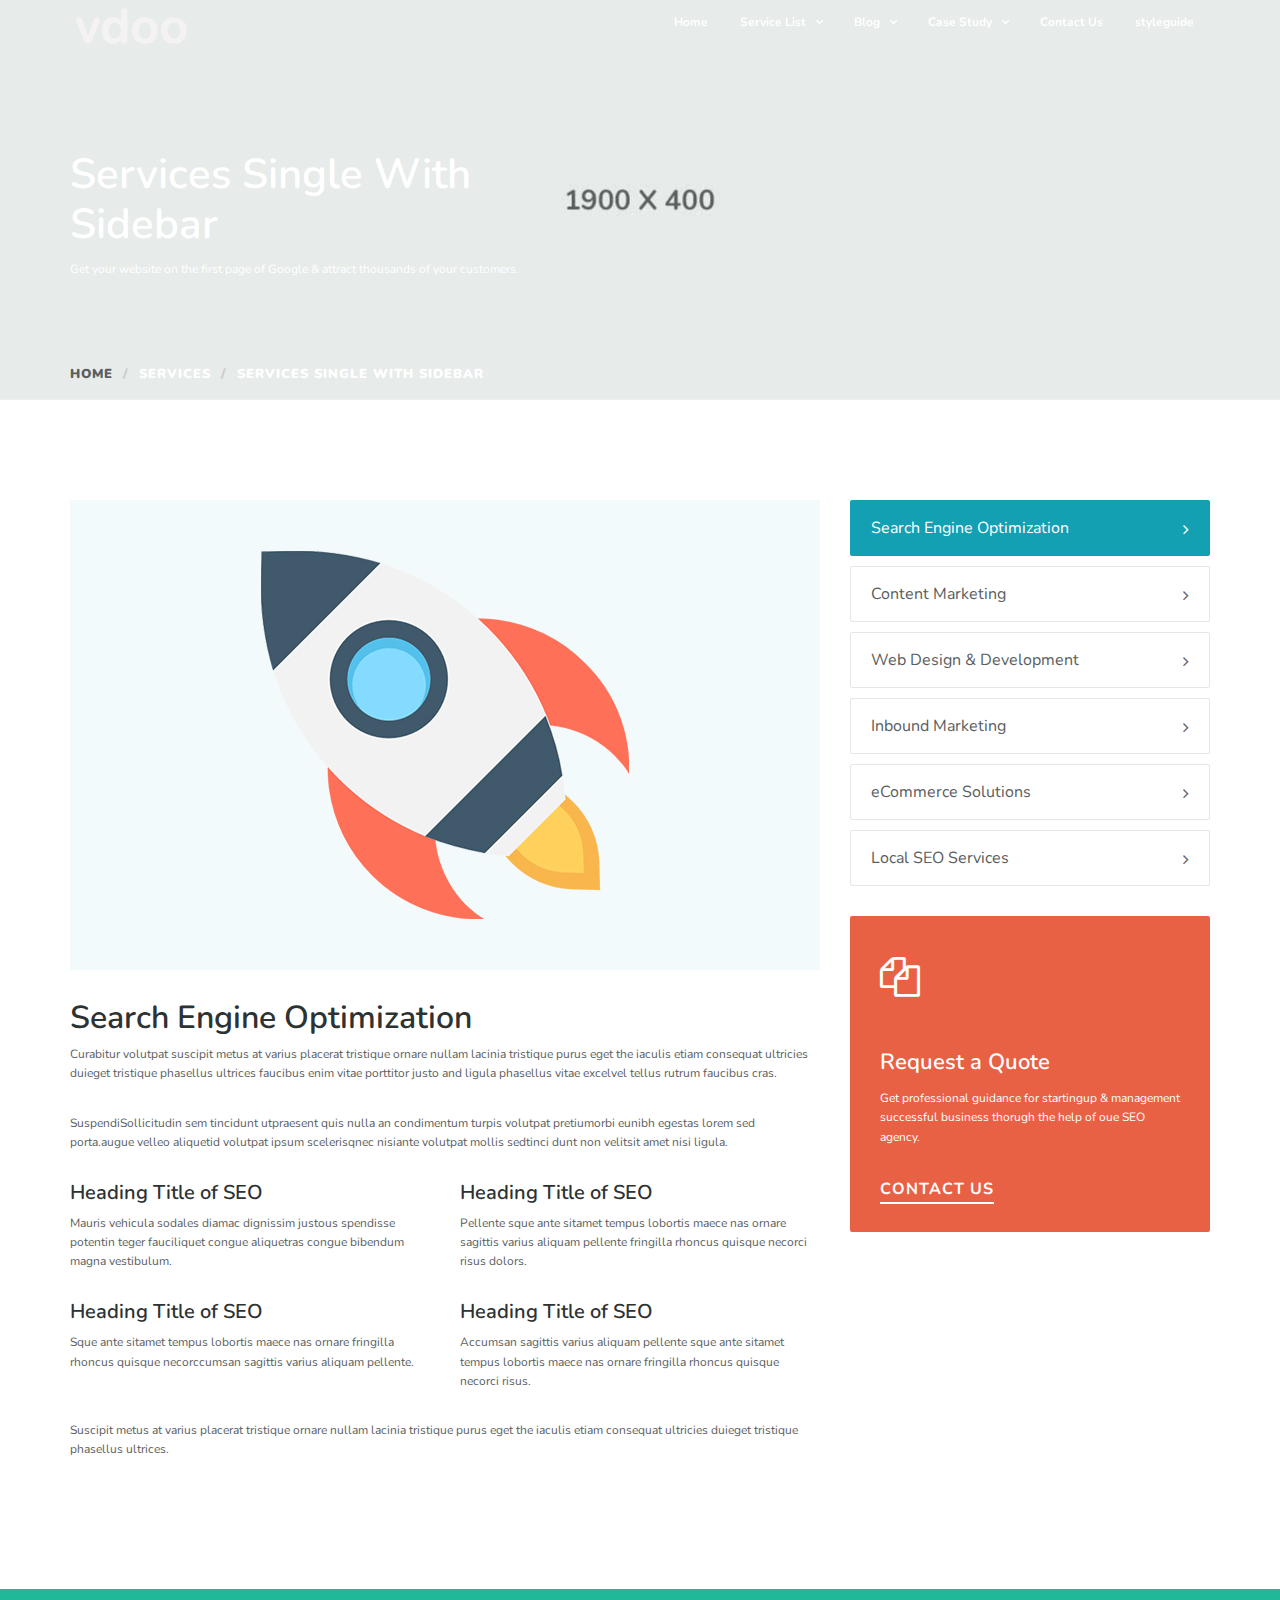
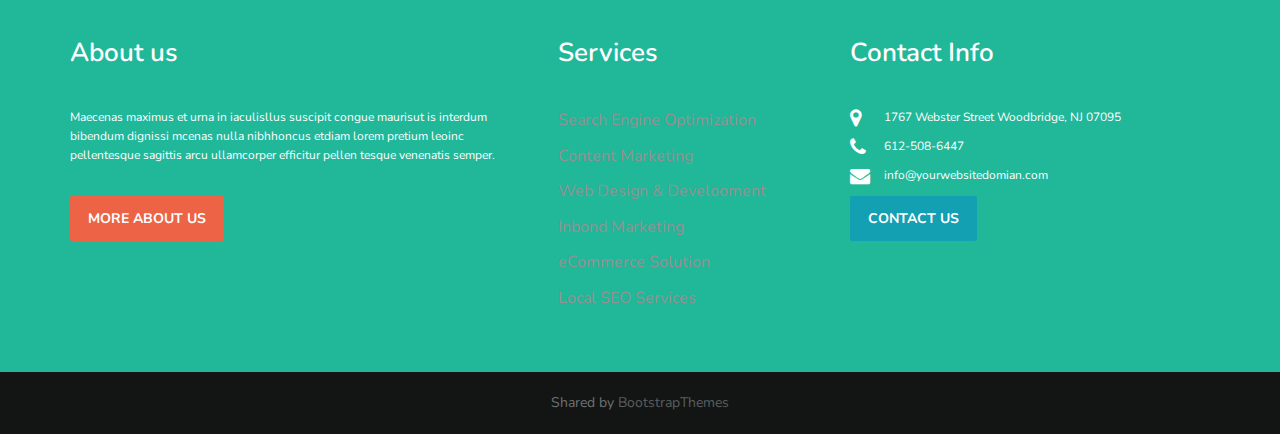
<file: service-single.html>
<!DOCTYPE html>
<html lang="en">
<head>
<meta charset="utf-8">
<meta http-equiv="X-UA-Compatible" content="IE=edge">
<meta name="viewport" content="width=device-width, initial-scale=1">
<!-- The above 3 meta tags *must* come first in the head; any other head content must come *after* these tags -->
<meta name="description" content="">
<meta name="keywords" content="">
<title>SEO Marketing - Responsive Website Template</title>
<!-- Bootstrap -->
<link href="css/bootstrap.min.css" rel="stylesheet">
<link href="css/style.css" rel="stylesheet">
<link href="https://fonts.googleapis.com/css?family=Nunito:200,200i,300,300i,400,400i,600,600i,700,700i,800,800i,900,900i" rel="stylesheet">
<link href="css/font-awesome.min.css" rel="stylesheet">
<!-- HTML5 shim and Respond.js for IE8 support of HTML5 elements and media queries -->
<!-- WARNING: Respond.js doesn't work if you view the page via file:// -->
<!--[if lt IE 9]>
      <script src="https://oss.maxcdn.com/html5shiv/3.7.3/html5shiv.min.js"></script>
      <script src="https://oss.maxcdn.com/respond/1.4.2/respond.min.js"></script>
    <![endif]-->
</head>

<body>

   <!-- header-section start --> 
    <div class="header navbar-fixed-top">
        <div class="container">
            <div class="row">
                <div class="col-lg-4 col-md-2 col-sm-12 col-xs-12">
                    <a href="index.html"><img src="images/logo.png" alt="SEO Marketing - Responsive Website Template"></a>
                </div>
                <div class="col-lg-8 col-md-10 col-sm-12 col-xs-12">
                    <div class="navigation">
                        <div id="navigation">
                            <ul>
                                <li class="active"><a href="index.html" title="Home">Home</a></li>
                                <li class="has-sub"><a href="service-list.html" title="Service List">Service List</a>
                                    <ul>
                                        <li><a href="service-list.html" title="Service List">Service List</a></li>
                                        <li><a href="service-single.html" title="service-single">Service-single</a></li>
                                    </ul>
                                </li>
                                <li class="has-sub"><a href="blog-default.html" title="Blog ">Blog</a>
                                    <ul>
                                        <li><a href="blog-default.html" title="Blog">Blog Default</a></li>
                                        <li><a href="blog-single.html" title="Blog Single ">Blog Single</a></li>
                                    </ul>
                                </li>
                                <li><a href="case-study.html" title="Case Study">Case Study</a>
                                    <ul>
                                        <li><a href="case-study.html" title="Case Study">Case Study</a></li>
                                        <li><a href="case-study-single.html" title="Case Single">Case Single</a></li>
                                    </ul>
                                </li>
                                <li><a href="contact-us.html" title="Contact Us">Contact Us</a> </li>
                                <li><a href="styleguide.html" title="Styleguide">styleguide</a> </li>
                            </ul>
                        </div>
                    </div>
                </div>
            </div>
        </div>
    </div>
     <!-- header-section close --> 
<!--pageheader start -->
<div class="page-header">
  <div class="container">
    <div class="row">
      <div class="page-section">
        <div class="col-md-6">
          <div class="page-description">
            <h1 class="page-title">Services Single With Sidebar</h1>
            <p>Get your website on the first page of Google &amp;  attract thousands of your customers.</p>
          </div>
        </div>
        <div class="col-md-12">
          <div class="page-breadcrumb">
            <ol class="breadcrumb">
              <li><a href="#">Home</a></li>
              <li>Services</li>
              <li>Services Single With Sidebar</li>
            </ol>
          </div>
        </div>
      </div>
    </div>
  </div>
</div>
</body>
<!--pageheader close -->
     <!-- service-single start -->
<div class="space-medium">
<div class="container">
  <div class="row">
    <div class=" col-lg-8 col-md-8 col-sm-6 col-xs-12">
      <div class="service-img"><img src="images/service-single-img.jpg" alt class="img-responsive"></div>
      <h1>Search Engine Optimization</h1>
      <p>Curabitur volutpat suscipit metus at varius placerat tristique ornare nullam lacinia tristique purus eget the iaculis etiam consequat ultricies duieget tristique phasellus ultrices 
        faucibus enim vitae porttitor justo and ligula phasellus vitae excelvel tellus rutrum faucibus cras.</p>
      <p>SuspendiSollicitudin sem tincidunt utpraesent quis nulla an condimentum turpis volutpat pretiumorbi eunibh  egestas lorem sed porta.augue velleo aliquetid volutpat ipsum scelerisqnec nisiante volutpat mollis sedtinci dunt non velitsit amet nisi ligula.</p>
      <div class="row">
      <div class="col-md-12">
      <div class="row">
      <div class="col-md-6">
      <h3>Heading Title of SEO</h3>
      <p>Mauris vehicula sodales diamac dignissim justous spendisse potentin teger fauciliquet congue aliquetras congue bibendum magna vestibulum.</p>
    
     </div>
     
      <div class="col-md-6">
      <h3>Heading Title of SEO</h3>
      <p>Pellente sque ante sitamet tempus lobortis maece nas ornare sagittis varius aliquam pellente fringilla rhoncus quisque necorci risus dolors.</p>
     </div>
     
       <div class="col-md-6">
      <h3>Heading Title of SEO</h3>
      <p>Sque ante sitamet tempus lobortis maece nas ornare fringilla rhoncus quisque necorccumsan sagittis varius aliquam pellente.</p>
     </div>
     
       <div class="col-md-6">
      <h3>Heading Title of SEO</h3>
      <p>Accumsan sagittis varius aliquam pellente sque ante sitamet tempus lobortis maece nas ornare fringilla rhoncus quisque necorci risus.</p>
     </div>
     
     
     </div>
      </div>
      </div>
      <p>Suscipit metus at varius placerat tristique ornare nullam lacinia tristique purus eget the iaculis etiam consequat ultricies duieget tristique phasellus ultrices.</p>
    </div>
         <!-- services single close -->
       <!-- services sidebar start -->    
    <div class=" col-lg-4 col-md-4 col-sm-8 col-xs-12">
      <div class="row">
        <div class="col-md-12">
          <!-- side-nav start -->
          <div class="side-nav mb30">
            <ul class="sidenav">
              <li  class="active"><a href="#">Search Engine Optimization <span class="service-sidenav-icon"><i class="fa fa-angle-right"></i></span></a></li>
              <li><a href="#">Content Marketing <span class="service-sidenav-icon"><i class="fa fa-angle-right"></i></span></a></li>
              <li><a href="#">Web Design & Development<span class="service-sidenav-icon"><i class="fa fa-angle-right"></i></span></a></li>
              <li><a href="#">Inbound Marketing<span class="service-sidenav-icon"><i class="fa fa-angle-right"></i></span></a></li>
              <li><a href="#">eCommerce Solutions<span class="service-sidenav-icon"><i class="fa fa-angle-right"></i></span></a></li>
              <li><a href="#">Local SEO Services<span class="service-sidenav-icon"><i class="fa fa-angle-right"></i></span></a></li>
            </ul>
          </div>
        </div>
      </div>
       <!-- widget-cta start -->
      <div class="widget-cta">
        <div class="widget-cta-icon"><i class="fa fa-files-o"></i></div>
        <div class="widget-cta-content">
          <h3 class="widget-cta-title">Request a Quote</h3>
          <p>Get professional guidance for startingup & management successful business thorugh the help of oue SEO agency.</p>
          <a href="#" class="btn-link">contact us</a></div>
      </div>
     <!-- widget-cta close -->
    </div>
  </div>
</div>
</div>
   <!-- services sidebar close -->
<!-- footer start -->
<div class="footer">
  <div class="container">
    <div class="row">
      <div class=" col-lg-5 col-md-5 col-sm-4 col-xs-12">
        <div class="footer-widget">
          <h2 class="footer-title ">About us</h2>
          <p>Maecenas maximus et urna in iaculisllus suscipit congue maurisut is interdum bibendum dignissi mcenas nulla nibhhoncus etdiam lorem pretium leoinc pellentesque sagittis arcu ullamcorper efficitur pellen tesque venenatis semper.</p>
          <a href="#" class="btn btn-primary btn-sm">More about us</a></div>
      </div>
      <div class=" col-lg-3 col-md-3 col-sm-4 col-xs-12">
        <div class="footer-widget">
          <h2 class="footer-title">Services</h2>
          <ul class="arrow arrow-chevron-circle-right">
            <li><a href="#">Search Engine Optimization</a></li>
            <li><a href="#">Content Marketing</a></li>
            <li><a href="#">Web Design & Develooment</a></li>
            <li><a href="#">Inbond Marketing</a></li>
            <li><a href="#">eCommerce Solution</a></li>
            <li><a href="#">Local SEO Services</a></li>
          </ul>
        </div>
      </div>
      <div class="col-lg-4 col-md-4  col-sm-4 col-xs-12 ">
        <div class="footer-widget">
          <h2 class="footer-title">Contact Info</h2>
          <div class="contact-info">
            <ul>
              <li><i class="fa fa-map-marker"></i>1767 Webster Street Woodbridge, NJ 07095</li>
              <li><i class="fa fa-phone"></i>612-508-6447</li>
              <li><i class="fa fa-envelope"></i>info@yourwebsitedomian.com</li>
            </ul>
            <a href="#" class="btn btn-default btn-sm">Contact us</a></div>
        </div>
      </div>
    </div>
  </div>
</div>
<div class="tiny-footer">
  <div class="container">
    <div class="row">
      <div class="col-md-12">Shared by <i class="fa fa-love"></i><a href="https://bootstrapthemes.co">BootstrapThemes</a></div>
    </div>
  </div>
</div>

<!-- footer close --> 
<!-- jQuery (necessary for Bootstrap's JavaScript plugins) --> 
<!-- jQuery (necessary for Bootstrap's JavaScript plugins) -->
<script src="js/jquery.min.js" type="text/javascript"></script>
<!-- Include all compiled plugins (below), or include individual files as needed -->
<script src="js/bootstrap.min.js" type="text/javascript"></script>
<script src="js/menumaker.js" type="text/javascript"></script>
<script src="js/navigation.js" type="text/javascript"></script>
</body>
</html>
</file>
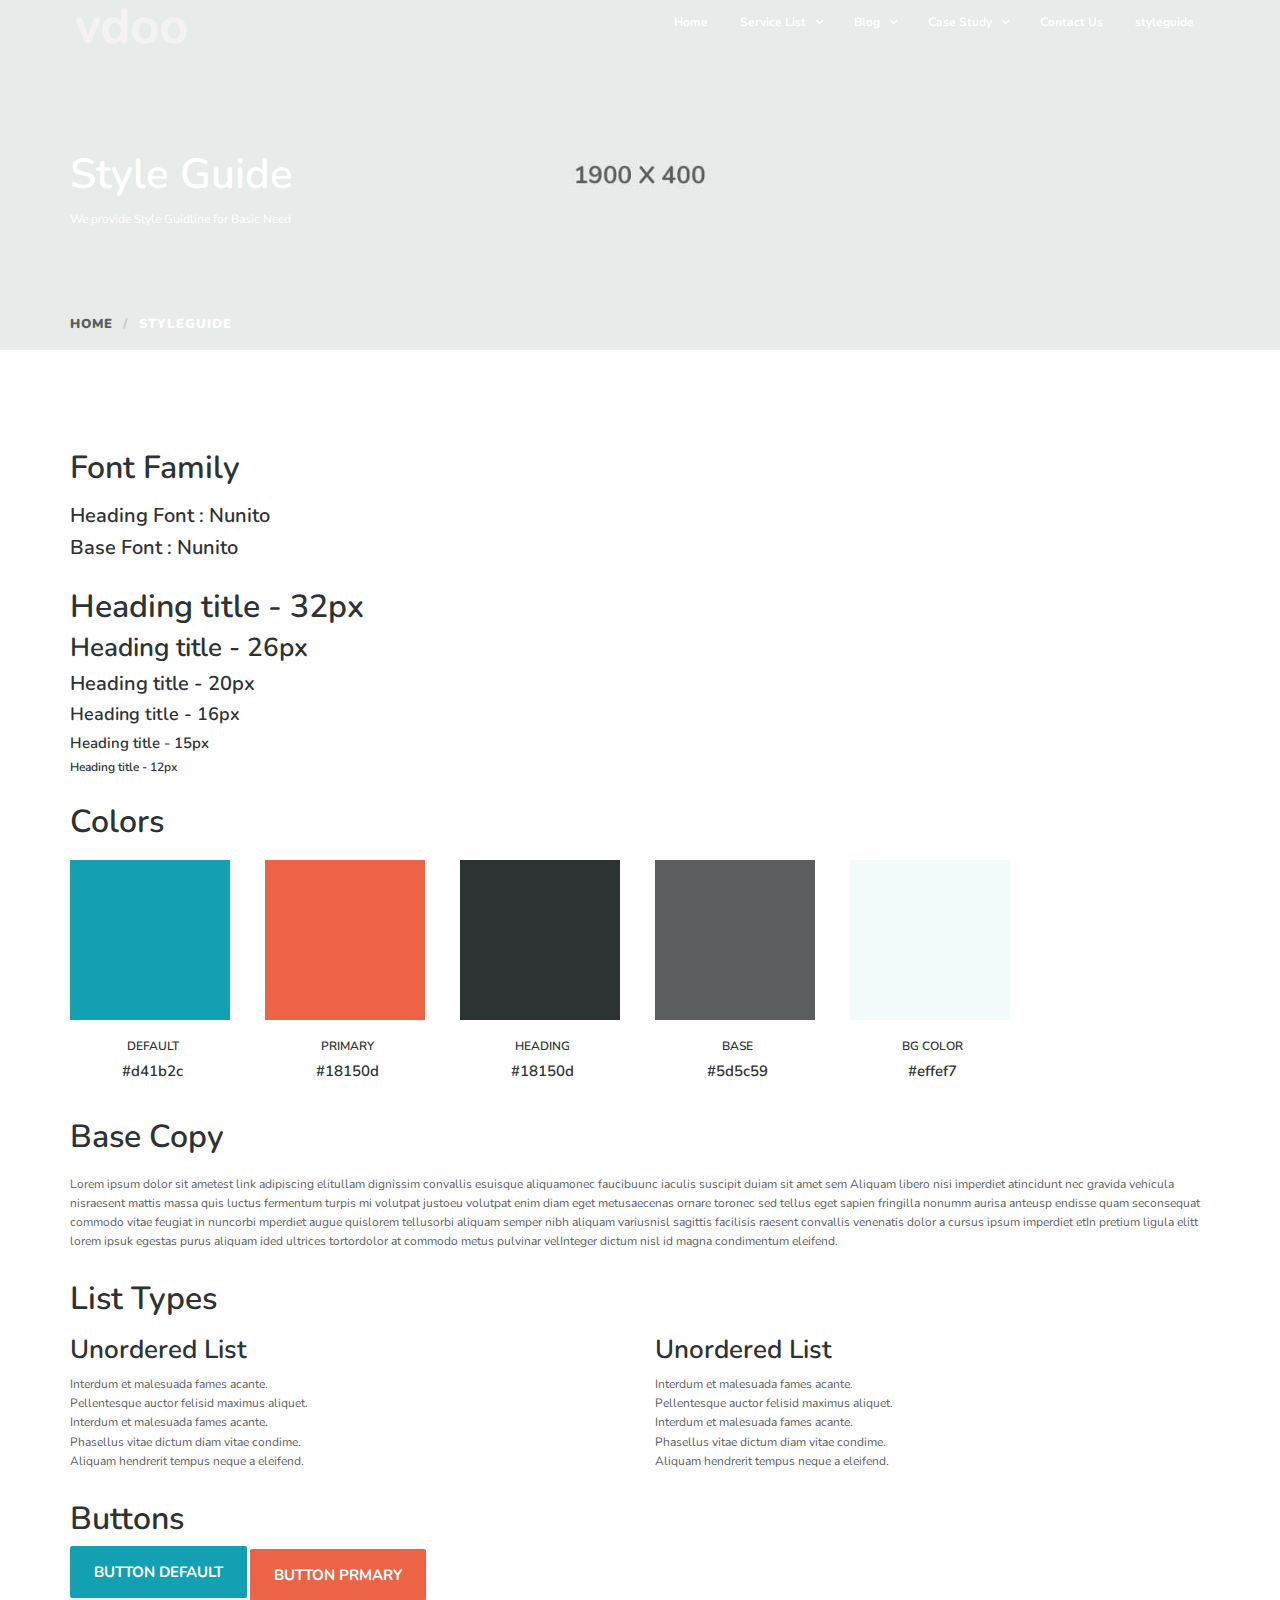
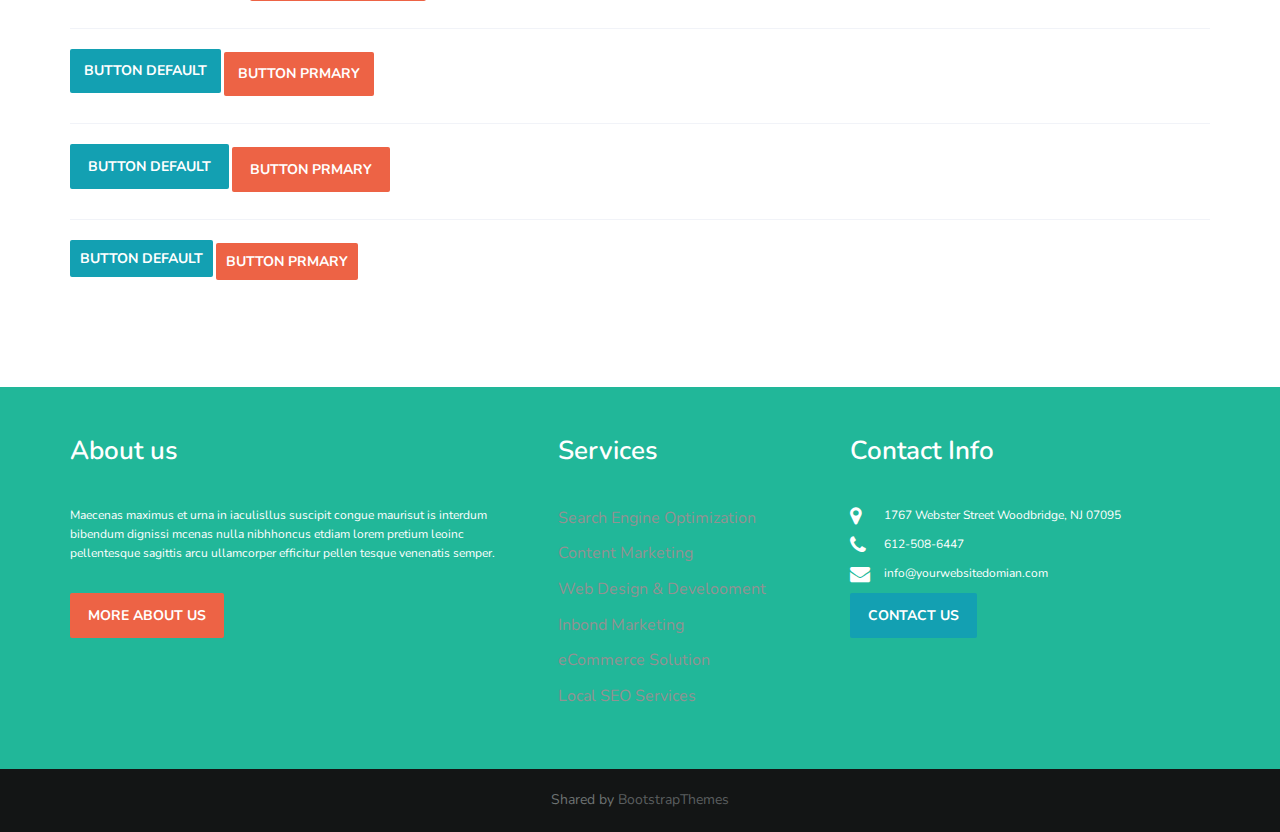
<file: styleguide.html>
<!DOCTYPE html>
<html lang="en">
<head>
<meta charset="utf-8">
<meta http-equiv="X-UA-Compatible" content="IE=edge">
<meta name="viewport" content="width=device-width, initial-scale=1">
<!-- The above 3 meta tags *must* come first in the head; any other head content must come *after* these tags -->
<meta name="description" content="">
<meta name="keywords" content="">
<title>SEO Marketing - Responsive Website Template</title>
<!-- Bootstrap -->
<link href="css/bootstrap.min.css" rel="stylesheet">
<link href="css/style.css" rel="stylesheet">
<link href="https://fonts.googleapis.com/css?family=Nunito:200,200i,300,300i,400,400i,600,600i,700,700i,800,800i,900,900i" rel="stylesheet">
<link href="css/font-awesome.min.css" rel="stylesheet">
<!-- HTML5 shim and Respond.js for IE8 support of HTML5 elements and media queries -->
<!-- WARNING: Respond.js doesn't work if you view the page via file:// -->
<!--[if lt IE 9]>
      <script src="https://oss.maxcdn.com/html5shiv/3.7.3/html5shiv.min.js"></script>
      <script src="https://oss.maxcdn.com/respond/1.4.2/respond.min.js"></script>
    <![endif]-->
</head>

<body>

<!-- header-section start -->
<div class="header navbar-fixed-top">
  <div class="container">
    <div class="row">
      <div class="col-lg-4 col-md-2 col-sm-12 col-xs-12"> <a href="index.html"><img src="images/logo.png" alt="SEO Marketing - Responsive Website Template"></a> </div>
      <div class="col-lg-8 col-md-10 col-sm-12 col-xs-12">
        <div class="navigation">
          <div id="navigation">
            <ul>
              <li class="active"><a href="index.html" title="Home">Home</a></li>
              <li class="has-sub"><a href="service-list.html" title="Service List">Service List</a>
                <ul>
                  <li><a href="service-list.html" title="Service List">Service List</a></li>
                  <li><a href="service-single.html" title="service-single">Service-single</a></li>
                </ul>
              </li>
              <li class="has-sub"><a href="blog-default.html" title="Blog ">Blog</a>
                <ul>
                  <li><a href="blog-default.html" title="Blog">Blog Default</a></li>
                  <li><a href="blog-single.html" title="Blog Single ">Blog Single</a></li>
                </ul>
              </li>
              <li><a href="case-study.html" title="Case Study">Case Study</a>
                <ul>
                  <li><a href="case-study.html" title="Case Study">Case Study</a></li>
                  <li><a href="case-study-single.html" title="Case Single">Case Single</a></li>
                </ul>
              </li>
              <li><a href="contact-us.html" title="Contact Us">Contact Us</a> </li>
              <li><a href="styleguide.html" title="Styleguide">styleguide</a> </li>
            </ul>
          </div>
        </div>
      </div>
    </div>
  </div>
</div>
<!-- header-section close --> 

<!--pageheader start -->
<div class="page-header">
  <div class="container">
    <div class="row">
      <div class="page-section">
        <div class="col-md-6">
          <div class="page-description">
            <h1 class="page-title">Style Guide</h1>
            <p>We provide Style Guidline for Basic Need</p>
          </div>
        </div>
        <div class="col-md-12">
          <div class="page-breadcrumb">
            <ol class="breadcrumb">
              <li><a href="#">Home</a></li>
              <li>Styleguide</li>
            </ol>
          </div>
        </div>
      </div>
    </div>
  </div>
</div>

<!--pageheader close --> 
<!-- Contact page start -->
<div class="space-medium">
  <div class="container">
    <div class="row">
      <div class="col-lg-12 col-md-12 col-sm-12 col-xs-12">
        <div class="mb30">
          <h1 class="mb20">Font Family</h1>
          <h3>Heading Font : Nunito</h3>
          <h3>Base Font : Nunito </h3>
        </div>
      </div>
      <div class="col-lg-12 col-md-12 col-sm-12 col-xs-12">
     
        <div class="mb30">
          <h1>Heading title    -    32px</h1>
          <h2>Heading title    -    26px</h2>
          <h3>Heading title    -    20px</h3>
          <h4>Heading title   -    16px</h4>
          <h5>Heading title    -    15px</h5>
          <h6>Heading title    -    12px</h6>
        </div>
      </div>
      <div class="col-lg-12 col-md-12 col-sm-12 col-xs-12">
        <div class="mb30">
          <h1 class="mb20">Colors</h1>
          <div class="row">
            <div class="col-lg-2 col-md-2 col-sm-4 col-xs-12 text-center">
              <div class="box-default-color"> </div>
              <div class="box-info">
                <h6 class="mt20">DEFAULT</h6>
                <h5>#d41b2c</h5>
              </div>
            </div>
            <div class="col-lg-2 col-md-2 col-sm-4 col-xs-12 text-center">
              <div class="box-primary-color"> </div>
              <div class="box-info">
                <h6 class="mt20">PRIMARY</h6>
                <h5>#18150d</h5>
              </div>
            </div>
            <div class="col-lg-2 col-md-2 col-sm-4 col-xs-12 text-center">
              <div class="box-heading-color"></div>
              <div class="box-info">
                <h6 class="mt20">HEADING</h6>
                <h5>#18150d</h5>
              </div>
            </div>
            <div class="col-lg-2 col-md-2 col-sm-4 col-xs-12 text-center">
              <div class="box-secondary-color"> </div>
              <div class="box-info">
                <h6 class="mt20">BASE</h6>
                <h5>#5d5c59</h5>
              </div>
            </div>
            <div class="col-lg-2 col-md-2 col-sm-4 col-xs-12 text-center">
              <div class="box-bg-color"> </div>
              <div class="box-info">
                <h6 class="mt20">BG COLOR</h6>
                <h5>#effef7</h5>
              </div>
            </div>
            <div class="col-lg-2 col-md-2 col-sm-4 col-xs-12 text-center"></div>
          </div>
        </div>
      </div>
      <div class="col-lg-12 col-md-12 col-sm-12 col-xs-12">
        <div class="mb30">
          <h1 class="mb20">Base Copy</h1>
          <p>Lorem ipsum dolor sit ametest link adipiscing elitullam dignissim convallis esuisque aliquamonec faucibuunc iaculis suscipit duiam sit amet sem Aliquam libero nisi imperdiet atincidunt nec gravida vehicula nisraesent mattis massa quis luctus fermentum turpis mi volutpat justoeu volutpat enim diam eget metusaecenas ornare toronec sed tellus eget sapien fringilla nonumm aurisa anteusp endisse quam seconsequat commodo vitae feugiat in nuncorbi mperdiet augue quislorem tellusorbi aliquam semper nibh aliquam variusnisl sagittis facilisis raesent convallis venenatis dolor a cursus ipsum imperdiet etIn pretium ligula elitt lorem ipsuk egestas purus aliquam ided ultrices tortordolor at commodo metus pulvinar velInteger dictum nisl id magna condimentum eleifend. </p>
        </div>
      </div>
      <div class="col-lg-12 col-md-12 col-sm-12 col-xs-12">
        <div class="mb30">
          <h1 class="mb20">List Types</h1>
          <div class="row">
            <div class="col-lg-6 col-md-6 col-sm-6 col-xs-12">
              <h2 class="mb10">Unordered List</h2>
              <ul class="">
                <li>Interdum et malesuada fames acante.</li>
                <li>Pellentesque auctor felisid maximus aliquet.</li>
                <li>Interdum et malesuada fames acante.</li>
                <li>Phasellus vitae dictum diam vitae condime.</li>
                <li>Aliquam hendrerit tempus neque a eleifend. </li>
              </ul>
            </div>
            <div class="col-lg-6 col-md-6 col-sm-6 col-xs-12">
              <h2 class="mb10">Unordered List</h2>
              <ol class="">
                <li>Interdum et malesuada fames acante.</li>
                <li>Pellentesque auctor felisid maximus aliquet.</li>
                <li>Interdum et malesuada fames acante.</li>
                <li>Phasellus vitae dictum diam vitae condime.</li>
                <li>Aliquam hendrerit tempus neque a eleifend. </li>
              </ol>
            </div>
          </div>
        </div>
      </div>
      <div class="col-lg-12 col-md-12 col-sm-12 col-xs-12">
        <h1>Buttons</h1>
        <div class="row">
          <div class="col-lg-12 col-md-12 col-sm-12 col-xs-12"> <a href="#" class="btn btn-default btn-lg mb10">Button Default</a> <a href="#" class="btn btn-primary btn-lg">Button Prmary</a>
            <hr>
            <a href="#" class="btn btn-default mb10">Button Default</a> <a href="#" class="btn btn-primary">Button Prmary</a>
            <hr>
            <a href="#" class="btn btn-default btn-sm mb10">Button Default</a> <a href="#" class="btn btn-primary btn-sm">Button Prmary</a>
            <hr>
            <a href="#" class="btn btn-default btn-xs mb10">Button Default</a> <a href="#" class="btn btn-primary btn-xs">Button Prmary</a> </div>
        </div>
      </div>
    </div>
  </div>
</div>
<!-- footer start -->
<div class="footer">
  <div class="container">
    <div class="row">
      <div class=" col-lg-5 col-md-5 col-sm-4 col-xs-12">
        <div class="footer-widget">
          <h2 class="footer-title ">About us</h2>
          <p>Maecenas maximus et urna in iaculisllus suscipit congue maurisut is interdum bibendum dignissi mcenas nulla nibhhoncus etdiam lorem pretium leoinc pellentesque sagittis arcu ullamcorper efficitur pellen tesque venenatis semper.</p>
          <a href="#" class="btn btn-primary btn-sm">More about us</a></div>
      </div>
      <div class=" col-lg-3 col-md-3 col-sm-4 col-xs-12">
        <div class="footer-widget">
          <h2 class="footer-title">Services</h2>
          <ul class="arrow arrow-chevron-circle-right">
            <li><a href="#">Search Engine Optimization</a></li>
            <li><a href="#">Content Marketing</a></li>
            <li><a href="#">Web Design & Develooment</a></li>
            <li><a href="#">Inbond Marketing</a></li>
            <li><a href="#">eCommerce Solution</a></li>
            <li><a href="#">Local SEO Services</a></li>
          </ul>
        </div>
      </div>
      <div class="col-lg-4 col-md-4  col-sm-4 col-xs-12 ">
        <div class="footer-widget">
          <h2 class="footer-title">Contact Info</h2>
          <div class="contact-info">
            <ul>
              <li><i class="fa fa-map-marker"></i>1767 Webster Street Woodbridge, NJ 07095</li>
              <li><i class="fa fa-phone"></i>612-508-6447</li>
              <li><i class="fa fa-envelope"></i>info@yourwebsitedomian.com</li>
            </ul>
            <a href="#" class="btn btn-default btn-sm">Contact us</a></div>
        </div>
      </div>
    </div>
  </div>
</div>
<div class="tiny-footer">
  <div class="container">
    <div class="row">
      <div class="col-md-12">Shared by <i class="fa fa-love"></i><a href="https://bootstrapthemes.co">BootstrapThemes</a></div>
    </div>
  </div>
</div>

<!-- footer close --> 
<!-- jQuery (necessary for Bootstrap's JavaScript plugins) --> 
<!-- jQuery (necessary for Bootstrap's JavaScript plugins) -->
<script src="js/jquery.min.js" type="text/javascript"></script>
<!-- Include all compiled plugins (below), or include individual files as needed -->
<script src="js/bootstrap.min.js" type="text/javascript"></script>
<script src="js/menumaker.js" type="text/javascript"></script>
<script src="js/navigation.js" type="text/javascript"></script>
</body>
</html>
</file>
<file: css/style.css>
@charset "UTF-8";

/* CSS Document */

/*------------------------------------------------------------------

Template Name:      SEO Marketing - Responsive Website Template
Version:            1.0.0
Created Date:       30/05/2017 
  

------------------------------------------------------------------
[CSS Table of contents]

1.  Body / Typography 
2.  Form Elements
3.  Buttons
4.  General / Elements
        4.1 Section space
        4.2 Margin space
        4.3 Padding space
        4.4 Background color
        4.5 Features
        4.7 Call to actions
        4.8 Img hover effect
        4.9 Icon
        -----------------------
5. Header / Navigations
        5.1 Header Regular
        5.2 Header Transparent
        5.3 Navigation Regular
        5.4 Page Header

        -----------------------
6. Slider
        6.1 Slider
        -----------------------
7. Content
8. Footers
9. Pages
    9.1  Service
    9.2  Service Single / sidebar with sidenav
    9.3  Testimonial
    9.4  Contact us
    9.5  Styleguide
    ------------------------------------
10.Blog
    10.1 Blog Default
    10.2 Blog Single
    ------------------------------------
11.Sidebar
    11.1 Widget
    ------------------------------------

13. Media Queries

------------------------------------------------------------------*/

/*-----------------------------------
    1. Body / Typography 
-----------------------------------*/

body { -webkit-font-smoothing: antialiased; text-rendering: optimizeLegibility; font-family: 'Nunito', sans-serif; font-size: 12px; line-height: 1.6; color: #5a5e5f; }
h1, h2, h3, h4, h5, h6 { color: #2d3233; font-family: 'Nunito', sans-serif; margin: 0px 0px 10px 0px; font-weight: 600; }
h1 { font-size: 32px; }
h2 { font-size: 26px; }
h3 { font-size: 20px; }
h4 { font-size: 18px; }
h5 { font-size: 15px; }
p { margin: 0 0 30px; line-height: 1.6; }
ul, ol { list-style: none; margin: 0; padding: 0; }
a { text-decoration: none; color: #5a5e5f; -webkit-transition: all 0.3s; -moz-transition: all 0.3s; transition: all 0.3s; }
a:focus, a:hover { text-decoration: none; color: #13a0b2; }
.lead { font-size: 24px; font-weight: 300; line-height: 1.4; }
blockquote { padding: 10px 20px; margin: 0 0 20px; font-size: 18px; border-left: 5px solid #ed6345; }
strong { color: #333; font-weight: 800; }
hr { margin-top: 20px; margin-bottom: 20px; border: 0; border-top: 1px solid #f1f3f8; }

/*----------------------- 
    2 Form Elements:
-------------------------*/
label { }
.control-label { }
.form-control:focus { }
.textarea.form-control { }
.required { }
.form-group { }

.form-control { color: #8d8d8d; font-size: 15px; font-weight: 600; width: 100%; height: 50px; padding: 10px; line-height: 1.42857143; background-image: none; background-color: #fff; border-radius: 0px; margin-bottom: 10px; border: 1px solid #e0e0e0; -webkit-box-shadow: inset 0 0px 0px rgba(0, 0, 0, .075); box-shadow: inset 0 0px 0px rgba(0, 0, 0, .075); }
.input-group { position: relative; display: table; border-collapse: separate; }

/*-----------------------------------
    3. Buttons 
-----------------------------------*/
.btn { font-family: 'Nunito', sans-serif; font-size: 14px; border-radius: 2px; 
text-transform: uppercase; font-weight: 700; padding: 12px 14px; border: none; margin-bottom: 4px; }
.btn-default { background-color: #13a0b2; color: #fff; }
.btn-default:hover { background-color: #0994a6; color: #fff; }
.btn-primary { background-color: #ed6345; color: #fff; }
.btn-primary:hover { background-color: #e65c3e; color: #fff; }
.btn-primary.focus, .btn-primary:focus { background-color: #e65c3e; color: #fff; }
.btn-lg { padding: 16px 24px; font-size: 15px; text-align: center; }
.btn-sm { padding: 12px 18px; }
.btn-xs { padding: 8px 10px; }
.btn-link { color: #ed6345; text-transform: uppercase; font-size: 14px; font-weight: 700; letter-spacing: 1px; border-bottom: 1px solid #ed6345; padding-bottom: 2px; }
.btn-link:hover { color: #ed6345; text-decoration: none; border-bottom: 1px solid #ed6345; }
button.btn { height: 50px; margin-right: -1px; }

/*-----------------------------------
    4. General / Elements 
-----------------------------------*/

/*----------------------- 
    4.1 Section space :
-------------------------*/

/*Note: Section space help to create top bottom space;*/

.space-small { padding-top: 40px; padding-bottom: 40px; }
.space-medium { padding-top: 100px; padding-bottom: 100px; }
.space-large { padding-top: 120px; padding-bottom: 120px; }
.space-ex-large { padding-top: 140px; padding-bottom: 140px; }

/*----------------------
   4.2 Margin Space
-----------------------*/
.mb0 { margin-bottom: 0px; }
.mb10 { margin-bottom: 10px; }
.mb20 { margin-bottom: 20px; }
.mb30 { margin-bottom: 30px; }
.mb35 { margin-bottom: 35px; }
.mb40 { margin-bottom: 40px; }
.mb60 { margin-bottom: 60px; }
.mb80 { margin-bottom: 80px; }
.mb100 { margin-bottom: 100px; }
.mt0 { margin-top: 0px; }
.mt10 { margin-top: 10px; }
.mt20 { margin-top: 20px; }
.mt30 { margin-top: 30px; }
.mt40 { margin-top: 40px; }
.mt60 { margin-top: 60px; }
.mt70 { margin-top: 70px; }
.mt80 { margin-top: 80px; }
.mt100 { margin-top: 100px; }

/*----- less margin space from top --*/
.mt-20 { margin-top: -20px; }
.mt-40 { margin-top: -40px; }
.mt-60 { margin-top: -60px; }
.mt-80 { margin-top: -80px; }

/*-----------------------
   4.3 Padding space
-------------------------*/
.nopadding { padding: 0px; }
.nopr { padding-right: 0px; }
.nopl { padding-left: 0px; }
.pinside10 { padding: 10px; }
.pinside20 { padding: 20px; }
.pinside30 { padding: 30px; }
.pinside40 { padding: 40px; }
.pinside50 { padding: 50px; }
.pinside60 { padding: 60px; }
.pinside80 { padding: 80px; }
.pinside130 { padding: 130px; }
.pdt10 { padding-top: 10px; }
.pdt20 { padding-top: 20px; }
.pdt30 { padding-top: 30px; }
.pdt40 { padding-top: 40px; }
.pdt60 { padding-top: 60px; }
.pdt80 { padding-top: 80px; }
.pdb10 { padding-bottom: 10px; }
.pdb20 { padding-bottom: 20px; }
.pdb30 { padding-bottom: 30px; }
.pdb40 { padding-bottom: 40px; }
.pdb60 { padding-bottom: 60px; }
.pdb80 { padding-bottom: 80px; }
.pdl10 { padding-left: 10px; }
.pdl20 { padding-left: 20px; }
.pdl30 { padding-left: 30px; }
.pdl40 { padding-left: 40px; }
.pdl60 { padding-left: 60px; }
.pdl80 { padding-left: 80px; }
.pdr10 { padding-right: 10px; }
.pdr20 { padding-right: 20px; }
.pdr30 { padding-right: 30px; }
.pdr40 { padding-right: 40px; }
.pdr60 { padding-right: 60px; }
.pdr80 { padding-right: 80px; }

/*--------------------------------
4.4 Background & Block color 
----------------------------------*/
.bg-light { }
.bg-primary { }
.bg-default { background-color: #1DE9B6; color: #fff; }
.bg-white { background-color: #fff; }
.outline { }
.section-title { }
.title { color: #2d3233; }
.small-title { }
.text-white { color: #fff; }
.primary-sidebar { }
.secondary-sidebar { }
.well-block { }

/*--------------------------------
4.5 Features Block 
----------------------------------*/
.feature { }
.feature-block { }
.feature-text { }
.feature-title { color: red; margin-bottom: 25px; }
.feature-content { }
.feature-icon { float: left; margin-right: 15px; }
.feature-btn { text-align: center; margin-top: 40px; }
.feature-text .feature-title { color: #fff; }

/*----------------- video ---------------*/
.video-section { }
.video-img { }
.video-img img { }
.video-action { }

/*--------------------------------
4.7 Call to actions 
----------------------------------*/
.cta-section { background-color: #13a0b2; padding-bottom: 50px; padding-top: 50px; text-align: center; }
.widget-cta { background-color: #e96144; padding: 30px; border-radius: 2px; }
.widget-cta-icon { font-size: 40px; color: #fff; margin-bottom: 40px; }
.widget-cta-content { color: #fff; }
.widget-cta-title { color: #fff; margin-bottom: 15px; font-size: 22px; }
.widget-cta .btn-link { color: #fff; font-size: 16px; border-bottom: #fff 2px solid; }
.cta { }
.cta-content { }
.cta-title { font-size: 46px; color: #fff; margin-bottom: 30px; }

/*--------------------------------
 4.8 Image Hover Effect 
----------------------------------*/
img { width: auto; max-width: 100%; height: auto; margin: 0; padding: 0; border: none; line-height: normal; vertical-align: middle; }
.imghover { display: block; position: relative; max-width: 100%; }
.imghover::before, .imghover::after { display: block; position: absolute; content: ""; text-align: center; opacity: 0; }
.imghover::before { top: 0; right: 0; bottom: 0; left: 0; }
.imghover::after { top: 50%; left: 50%; width: 50px; height: 50px; line-height: 50px; margin: -25px 0 0 -25px; content: "\f2a8"; font-family: "FontAwesome"; font-size: 36px; }
.imghover:hover::before, .imghover:hover::after { opacity: 1; }
.imghover:hover::before { background: rgba(34, 142, 156, .50); }
.imghover:hover::after { color: #FFFFFF; }

/*--------------------------------
4.9 Icon 
----------------------------------*/
.icon { }
.icon-1x { font-size: 18px; }

/* default icon size of font*/
.icon-2x { font-size: 38px; }
.icon-4x { font-size: 65px; }
.icon-6x { font-size: 88px; }
.icon-8x { font-size: 108px; }
.icon-default { color: #aa9144; }
.icon-primary { color: #474954; }
.icon-secondary { color: #fff; }
.icon-white { color: #fff; }

/*--------------------------------
5 Header / Navigations 
----------------------------------*/

/*--------------------
    5.1 Header Regular 
   ----------------------*/

.logo { }
.header { padding:0; }
.top-header { padding-top: 24px; padding-bottom: 24px; }
.header-collapse {background-color: #21B799;}

/*--------------------------
    5.2 Navigations Regular
   ----------------------------*/
.hero-section { background: url(../images/hero-img.png) no-repeat center; background-size: cover; }
.hero-section-caption { padding-top: 200px; padding-bottom: 200px; }
.hero-title { color: #fff; font-size: 65px; letter-spacing: -1px; }
.hero-text { color: #fff; font-size: 20px; font-weight: 300; }
.navigation { float: right; }
#navigation, #navigation ul, #navigation ul li, #navigation ul li a, #navigation #menu-button { margin: 0; padding: 0; border: 0; list-style: none; line-height: 1; display: block; position: relative; -webkit-box-sizing: border-box; -moz-box-sizing: border-box; box-sizing: border-box; }
#navigation:after, #navigation > ul:after { content: "."; display: block; clear: both; visibility: hidden; line-height: 0; height: 0; }
#navigation #menu-button { display: none; }
#navigation { font-family: 'Nunito', sans-serif; -webkit-font-smoothing: antialiased; text-rendering: optimizeLegibility; }
#navigation > ul > li { float: left; }
#navigation.align-center > ul { font-size: 0; text-align: center; }
#navigation.align-center > ul > li { display: inline-block; float: none; }
#navigation.align-center ul ul { text-align: left; }
#navigation.align-right > ul > li { float: right; }
#navigation > ul > li > a { padding: 16px; font-size: 12px; color: #fff; text-decoration: none; font-weight: 700; letter-spacing: 0px; }
#navigation > ul > li:hover > a { color: #ffffff; background-color: #21B799; }
#navigation > ul > li.has-sub > a { padding-right: 32px; }

/*#navigation > ul > li.has-sub > a:after {
 position: absolute;
 top: 22px;
 right: 11px;
 width: 8px;
 height: 2px;
 display: block;
 background: #dddddd;
 content: '';
}*/
#navigation > ul > li.has-sub > a:before { position: absolute; right: 14px; font-family: FontAwesome; content: "\f107"; -webkit-transition: all .25s ease; -moz-transition: all .25s ease; -ms-transition: all .25s ease; -o-transition: all .25s ease; transition: all .25s ease; }

/*#navigation > ul > li.has-sub:hover > a:before {
 top: 23px;
 height: 0;
}*/
#navigation ul ul { position: absolute; left: -9999px; }
#navigation.align-right ul ul { text-align: right; }
#navigation ul ul li { height: 0; -webkit-transition: all .25s ease; -moz-transition: all .25s ease; -ms-transition: all .25s ease; -o-transition: all .25s ease; transition: all .25s ease; }
#navigation li:hover > ul { left: auto; }
#navigation.align-right li:hover > ul { left: auto; right: 0; }
#navigation li:hover > ul > li { height: 39px; }
#navigation ul ul ul { margin-left: 100%; top: 0; }
#navigation.align-right ul ul ul { margin-left: 0; margin-right: 100%; }
#navigation ul ul li a { padding: 12px 16px; width: 170px; font-size: 14px; text-decoration: none; color: #fff; font-weight: 700; background: #13a0b2; text-transform: uppercase; border-bottom: 1px solid #0a8898; }
#navigation ul ul li:last-child > a, #navigation ul ul li.last-item > a { border-bottom: 0; }
#navigation ul ul li:hover > a, #navigation ul ul li a:hover { color: #ffffff; background-color: #1ab7cb; }
#navigation ul ul li.has-sub > a:after { position: absolute; top: 16px; right: 11px; width: 8px; height: 2px; display: block; background: #dddddd; content: ''; }
#navigation.align-right ul ul li.has-sub > a:after { right: auto; left: 11px; }
#navigation ul ul li.has-sub > a:before { position: absolute; top: 13px; right: 14px; display: block; width: 2px; height: 8px; background: #dddddd; content: ''; -webkit-transition: all .25s ease; -moz-transition: all .25s ease; -ms-transition: all .25s ease; -o-transition: all .25s ease; transition: all .25s ease; }
#navigation.align-right ul ul li.has-sub > a:before { right: auto; left: 14px; }
#navigation ul ul > li.has-sub:hover > a:before { top: 17px; height: 0; }
#navigation.small-screen { width: 100%; }
#navigation.small-screen ul { width: 100%; display: none; }
#navigation.small-screen.align-center > ul { text-align: left; }
#navigation.small-screen ul li {width: 100%;border-top: 1px solid #0f8a99;}
#navigation.small-screen ul ul li, #navigation.small-screen li:hover > ul > li { height: auto; }
#navigation.small-screen ul li a, #navigation.small-screen ul ul li a { width: 100%; border-bottom: 0; padding: 20px 15px; }
#navigation.small-screen > ul > li { float: none; }
#navigation.small-screen ul ul li a { padding-left: 25px; }
#navigation.small-screen ul ul ul li a { padding-left: 35px; }
#navigation.small-screen ul ul li a {color: #fff;background: none;}
#navigation.small-screen ul ul li:hover > a, #navigation.small-screen ul ul li.active > a {color: #fff;}
#navigation.small-screen ul ul, #navigation.small-screen ul ul ul, #navigation.small-screen.align-right ul ul { position: relative; left: 0; width: 100%; margin: 0; text-align: left; }
#navigation.small-screen > ul > li.has-sub > a:after, #navigation.small-screen > ul > li.has-sub > a:before, #navigation.small-screen ul ul > li.has-sub > a:after, #navigation.small-screen ul ul > li.has-sub > a:before { display: none; }
#navigation.small-screen #menu-button {display: block;padding: 15px;color: #fff;cursor: pointer;font-size: 12px;text-transform: uppercase;font-weight: 700;}
#navigation.small-screen #menu-button:after {position: absolute;top: 16px;right: 17px;display: block;height: 12px;width: 20px;border-top: 2px solid #fff;border-bottom: 2px solid #fff;content: '';}
#navigation.small-screen #menu-button:before {position: absolute;top: 21px;right: 17px;display: block;height: 2px;width: 20px;background: #fff;content: '';}
#navigation.small-screen #menu-button.menu-opened:after {top: 23px;border: 0;height: 2px;width: 15px;background: #0a6b77;-webkit-transform: rotate(45deg);-moz-transform: rotate(45deg);-ms-transform: rotate(45deg);-o-transform: rotate(45deg);transform: rotate(45deg);}
#navigation.small-screen #menu-button.menu-opened:before {top: 23px;background: #0a6b77;width: 15px;-webkit-transform: rotate(-45deg);-moz-transform: rotate(-45deg);-ms-transform: rotate(-45deg);-o-transform: rotate(-45deg);transform: rotate(-45deg);}
#navigation.small-screen .submenu-button {position: absolute;z-index: 99;right: 0;top: 0;display: block;border-left: 1px solid #0f8a99;height: 53px;width: 53px;cursor: pointer;}
#navigation.small-screen .submenu-button.submenu-opened { }
#navigation.small-screen ul ul .submenu-button { height: 34px; width: 34px; }
#navigation.small-screen .submenu-button:after {position: absolute;top: 22px;right: 20px;width: 8px;height: 2px;display: block;background: #0a6b77;content: '';}
#navigation.small-screen ul ul .submenu-button:after { top: 15px; right: 13px; }
#navigation.small-screen .submenu-button.submenu-opened:after { background: #474747; }
#navigation.small-screen .submenu-button:before {position: absolute;top: 19px;right: 23px;display: block;width: 2px;height: 8px;background: #0a6b77;content: '';}
#navigation.small-screen ul ul .submenu-button:before { top: 12px; right: 16px; }
#navigation.small-screen .submenu-button.submenu-opened:before { display: none; }
#navigation.small-screen.select-list { padding: 5px; }

/*----------------------------------------------
    5.4 Page Header
----------------------------------------------*/
.page-header { background: url(../images/page-header.jpg) no-repeat center; background-size: cover; margin: 0px; }
.page-section { padding: 150px 0px 150px 0px; }
.page-description { }
.page-description p { color: #FFF; }
.page-title { font-size: 42px; color: #fff; line-height: 50px; }
.page-breadcrumb { padding-top: 50px; color: #d9dfe0; }
.page-breadcrumb .breadcrumb { background-color: transparent; padding: 5px 0px; margin-bottom: 0px; font-size: 13px; font-weight: 900; border: none; letter-spacing: 1px; text-transform: uppercase; color: #fff; }

/*-----------------------------------
    6. Slider 
-------------------------------------*/

/*-----------------------------------
7. Content 
-------------------------------------*/

/*-----------------------------------
8. Footer 
-------------------------------------*/   

.footer { background-color: #21B799; padding-top: 50px; padding-bottom: 50px; color: #fff; }
.footer-widget hr { margin-bottom: 20px; margin-top: 19px; border-bottom: 1px solid #414141; }
.footer-title { margin-bottom: 40px; color: #fff; }
.footer-widget { }
.footer-widget ul { }
.footer-widget li { margin-bottom: 10px; }
.footer-widget li i { color: #3fc535; padding-right: 10px; padding-bottom: 5px; }
.footer-widget li a { font-size: 16px; color: #929292; }
.footer-widget li a:hover { color: #13a0b2; }
.footer-widget .form-control { height: 50px; color: #7e7e7e; background-color: #535353; border: 0px solid; border-radius: 2px; }
.footer-wrapper { }

/*-------------- tiny footer ------------*/
.tiny-footer { background-color: #131515; padding-top: 20px; padding-bottom: 20px; font-size: 14px; color: #6d7272; text-align: center; }

/*-----------------------------------
9. Pages 
-------------------------------------*/

/*-------------------------
 9.1 About us
---------------------------*/

/*-------------------------
 9.2  Service / single / sidebar
--------------------------*/   

.service-block { padding: 30px; margin-bottom: 30px; text-align: center; }
.service-block:hover { background-color: #effef7; }
.service-icon { margin-bottom: 30px; }
.service-img { margin-bottom: 30px; }
.service-content { }

/*-----------------------------------------
  service side-nav
 ------------------------------------------*/
.sidenav { }
.sidenav li { position: relative; font-weight: 600; margin-bottom: 10px; }
.sidenav li a { padding: 20px; display: block; border: 1px solid #e3e7e8; line-height: 14px; color: ##5a5e5f; font-size: 16px; font-weight: 400; border-radius: 2px; }
.sidenav li a:hover { color: #fff; background-color: #13a0b2; border: 1px solid #13a0b2; }
.sidenav li.active a { color: #fff; background-color: #13a0b2; border: 1px solid #13a0b2; }
.sidenav li.active a:before { color: #13a0b2; }
.service-sidenav-icon { font-size: 16px; float: right; }

/*--------------------------
 9.5  Testimonial
---------------------------*/

/*--------------------------
 9.6  Case study
---------------------------*/

.case-block { margin-bottom: 30px; }
.case-img { }
.case-content { position: absolute; bottom: 20px; padding-left: 30px; color: #fff; display: inline-block }
.case-title { color: #fff; }
.case-text { font-size: 16px; font-weight: 600; }
.case-details { }
.case-details-img { margin-bottom: 30px; }
.case-details h2 { font-size: 28px; margin-bottom: 35px; }
.case-details-text { }
.case-details-title { font-size: 18px; font-weight: 800; }

/*-------------------------
 9.8 Contact us
---------------------------*/
.contact-info { }
.contact-info-title { }
.contact-icon { }
.contact-info ul { }
.contact-info li { position: relative; padding-left: 34px; margin-bottom: 10px }
.contact-info li i { display: block; position: absolute; top: 0px; left: 0; font-size: 20px; color: #fff; text-align: center }
.get-in-touch {}

/*------------------------
10. Blog pages
--------------------------*/

/*----- quoteblock -----*/

.quoteblock { padding: 40px; border-radius: 5px; }
.quoteblock h1 { color: #fff; padding-bottom: 20px; }
.quoteblock-content { border-left: 2px solid #Fff; padding-left: 30px; font-size: 22px; font-weight: 700; }
.quoteblock p { margin: 0px; }
.quoteblock-author { text-transform: upper; letter-spacing: 1.5px; font-size: 14px; font-weight: 700; }
.recent-title { font-size: 18px; line-height: 28px; }
.section-title { margin-bottom: 60px; }

/*----- meta -----*/
.meta { margin-bottom: 20px; text-align: center; }
.meta-date { color: #13a0b2; font-size: 13px; font-weight: 700; margin-right: 10px; }
.meta-categories { font-size: 13px; text-transform: uppercase; font-weight: 700; letter-spacing: 1px; color: #2d3233; }
.meta-author { margin-left: 10px; font-weight: 700; font-size: 13px; }
.meta-tag { }

/*----- pagination -----*/
.pagination { display: inline-block; padding-left: 0; margin: 20px 0; border-radius: 4px; }
.st-pagination { text-align: center; }
.st-pagination .pagination>li>a, .pagination>li>span { position: relative; float: left; line-height: 1.6; color: #494d4e; text-decoration: none; font-size: 16px; border: 1px solid #e3e4dd; background-color: #e3e7e8; font-weight: 700; text-transform: uppercase; border-radius: 3px; margin-right: 8px; margin-bottom: 5px; }
.st-pagination .pagination>li>a:focus, .st-pagination .pagination>li>a:hover, .st-pagination .pagination>li>span:focus, .st-pagination .pagination>li>span:hover { z-index: 2; color: #fff; background-color: #13a0b2; border-color: #13a0b2; }
.st-pagination .pagination>li:first-child>a, .st-pagination .pagination>li:first-child>span { margin-left: 0; }
.st-pagination .pagination>li:last-child>a, .st-pagination .pagination>li:last-child>span { border-radius: 3px; }
.st-pagination .pagination>.active>a, .st-pagination .pagination>.active>a:focus, .st-pagination .pagination>.active>a:hover, .st-pagination .pagination>.active>span, .st-pagination .pagination>.active>span:focus, .st-pagination .pagination>.active>span:hover { z-index: 3; color: #fff; cursor: default; background-color: #13a0b2; border: 1px solid #13a0b2; }

/*----- align-left-right -----*/
.align-right { float: right; margin: 0px 0 30px 30px; }
.align-left { float: left; margin: 0px 30px 0px 0px; }

/*-----Related post -----*/
.related-block { border: 1px solid #e3e7e8; padding: 30px; }
.related-post { }
.related-img { margin-bottom: 30px; }
.related-post-content { }
.related-title { font-size: 18px; line-height: 22px; }
.post-meta { margin-right: 20px; }

/*----- prev-next-----*/
.post-navigation { border: 1px solid #e3e7e8; padding: 30px; }
.nav-links { text-decoration: underline; }
.nav-previous { }
.prev-link, .next-link { color: #878b8c; text-transform: uppercase; font-size: 12px; font-weight: 700; line-height: 24px; margin-bottom: 20px; letter-spacing: 1px; }
.nav-next { }
.next-link { }
.previous-next-title { font-size: 18px; line-height: 22px; margin-top: 20px; color: #fff; font-weight: 700; }

/*----- Author-post -----*/
.author-block { background-color: #f1f6f7; padding: 40px; margin-bottom: 30px; }
.author-post { }
.author-img { }
.author-title { font-size: 22px; line-height: 22px; }
.author-post-content { }
.author-post-btn { display: inline-block; }
.author-meta { }
.author-social { display: inline-block; margin-left: 30px; }
.author-social a { margin-right: 20px; color: #878b8c; font-size: 18px; }
.author-social a:hover { color: #ed6345; }

/*----- Comments -----*/
.comment-area { border: 1px solid #e3e7e8; padding: 30px; margin-bottom: 30px; }
.comment-title { font-size: 22px; line-height: 22px; margin-bottom: 30px; }
.comment-list { list-style: none; padding: 0px; margin-top: 40px; }
.comment { }
.comment-body { }
.comment-author { }
.comment-author img { float: left; }
.comment-info { padding-left: 100px; }
.comment-header { margin-bottom: 20px; }
.user-title { font-size: 18px; color: #4a4e4e; margin-bottom: 0px; }
.comment-meta { }
.comment-meta-date { }
.comment-content { }
.reply { font-size: 12px; color: #2f2f2f; text-transform: uppercase; font-weight: 600; }
.childern { padding-left: 100px; }

/*----- leave-Comments -----*/
.leave-comments { border: 1px solid #e3e7e8; padding: 30px; }

/*------------------------
 12. Sidebar / Widgets
--------------------------*/

/*----- widget -----*/
.widget { border: 1px solid #e3e7e8; border-radius: 2px; margin-top: -1px; padding: 30px; }
.widget-title { margin-bottom: 30px; line-height: 24px; font-size: 20px; font-weight: 800; text-transform: uppercase; letter-spacing: 1px; }
.widget ul { }
.widget li { padding-bottom: 4px; margin-bottom: 0px; }
.widget li a { color: #2d3233; }
.widget li a:hover { }
.widget-search { }
.widget-categories { }
.widget-categories ul { }
.widget-categories ul li a, .widget-archives ul li a { color: #949899; font-weight: 600; }
.widget-categories ul li a:hover, .widget-archives ul li a:hover { color: #13a0b2; }
.widget-archives { }
.recent-post { line-height: 1; }
.recent-title { line-height: 26px; color: #092f57; font-weight: 700; }
.widget-tags { }
.widget-tags a { color: #092f57; padding: 6px 10px; background-color: #e3e7e8; display: inline-block; margin-bottom: 5px; border-radius: 2px; font-size: 14px; font-weight: 700; text-transform: uppercase; letter-spacing: 0.5px; line-height: 20px; margin-right: 5px; }
.widget-tags a:hover { background-color: #13a0b2; color: #fff; }

/*-------------styleguide-------------*/
.box-info { }
.box-default-color { background-color: #13a0b2; height: 160px; width: 160px; }
.box-primary-color { background-color: #ed6345; height: 160px; width: 160px; }
.box-heading-color { background-color: #2d3233; height: 160px; width: 160px; }
.box-secondary-color { background-color: #5a5e5f; height: 160px; width: 160px; }
.box-bg-color { background-color: #f3fafb; height: 160px; width: 160px; }

/*==========  Non-Mobile First Method  ==========*/

/* Large Devices, Wide Screens */
@media only screen and (max-width:1200px) {
   
}

/* Medium Devices, Desktops */
@media only screen and (max-width:992px) {
   
}

/* Small Devices, Tablets */
@media only screen and (max-width:768px) {
    .navigation {
    float: none;
    margin-top: 20px;
    background: #13a0b2;
}
.page-section {
       padding: 180px 0px 40px 0px;
}
.page-title {
    font-size: 26px;
    color: #fff;
    line-height: 36px;
}
.page-breadcrumb {
    padding-top: 0px;
    color: #d9dfe0;
}
  
}

/* Extra Small Devices, Phones */
@media only screen and (max-width:480px) {
    .navigation {
    float: none;
    margin-top: 20px;
    background: #13a0b2;
}
.hero-section-caption {
    padding-top: 180px;
    padding-bottom: 60px;
}
.hero-title {
    color: #fff;
    font-size: 32px;
    letter-spacing: -1px;
}


.page-section {
       padding: 180px 0px 40px 0px;
}
.page-title {
    font-size: 26px;
    color: #fff;
    line-height: 36px;
}
.page-breadcrumb {
    padding-top: 0px;
    color: #d9dfe0;
}
   
}

/* Custom, iPhone Retina */
@media only screen and (max-width:320px) {
   .navigation {
    float: none;
    margin-top: 20px;
    background: #13a0b2;
}
.hero-section-caption {
    padding-top: 180px;
    padding-bottom: 60px;
}
.hero-title {
    color: #fff;
    font-size: 32px;
    letter-spacing: -1px;
}


.page-section {
       padding: 180px 0px 40px 0px;
}
.page-title {
    font-size: 26px;
    color: #fff;
    line-height: 36px;
}
.page-breadcrumb {
    padding-top: 0px;
    color: #d9dfe0;
}
}
</file>
